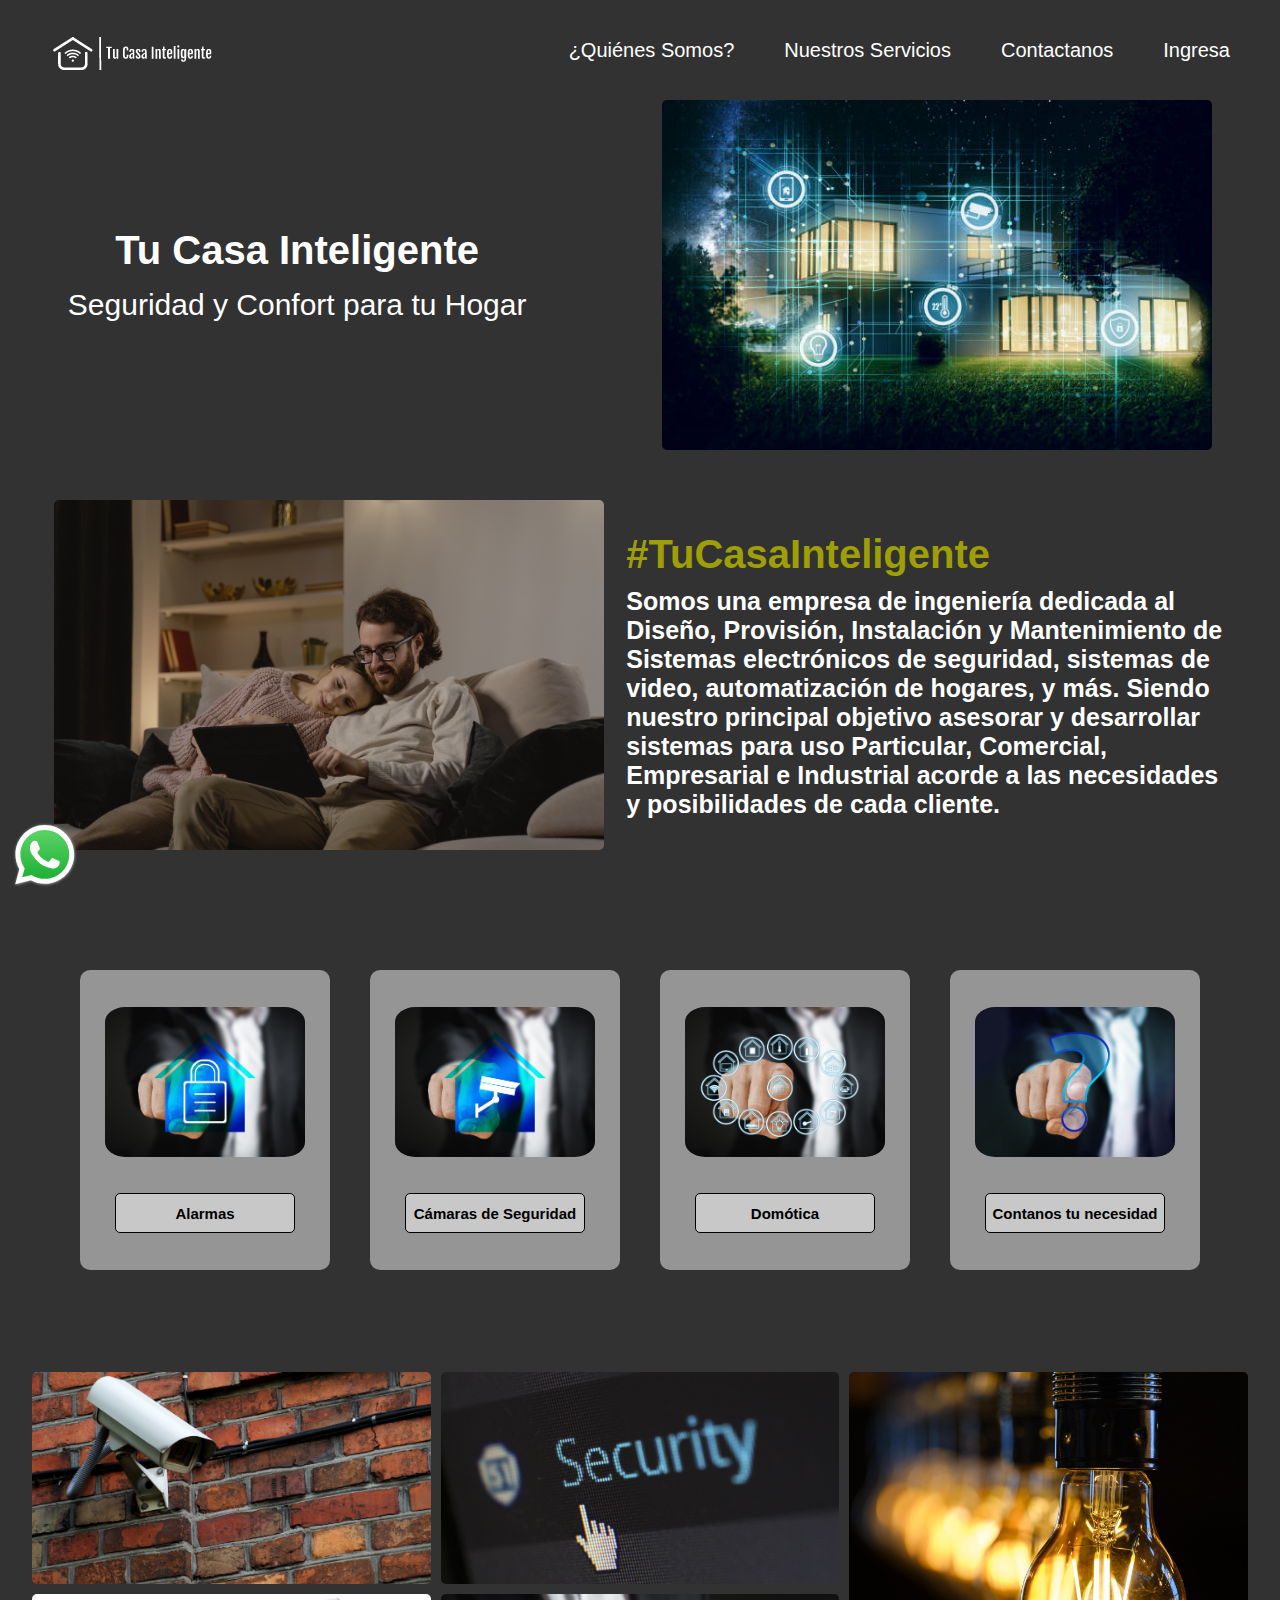
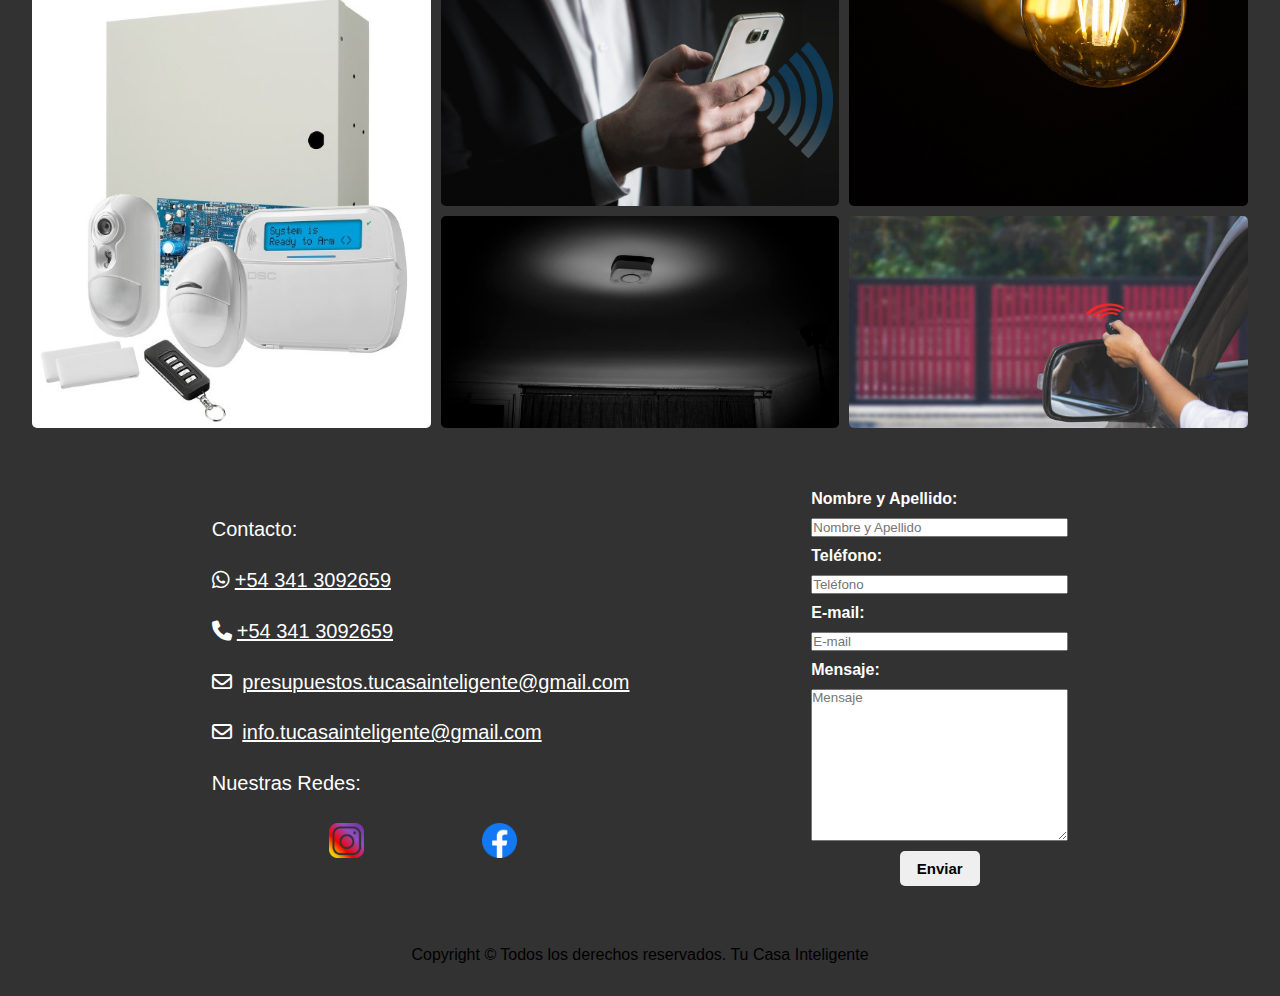
<file: index.html>
<!DOCTYPE html>
<html lang="en">
<head>
    <meta charset="UTF-8">
    <meta http-equiv="X-UA-Compatible" content="IE=edge">
    <meta name="viewport" content="width=device-width, initial-scale=1.0">
    <title>Tu Casa Inteligente</title>
    <link rel="stylesheet" type="text/css" href="styles.css">
    <link rel="stylesheet" href="https://cdnjs.cloudflare.com/ajax/libs/font-awesome/6.1.1/css/all.min.css">
    <link rel="stylesheet" href="https://cdnjs.cloudflare.com/ajax/libs/font-awesome/6.2.0/css/all.min.css">
    <link rel="stylesheet" href="https://cdnjs.cloudflare.com/ajax/libs/animate.css/4.1.1/animate.min.css"/>
</head>
<body>

    <header class="header">
        <a href="#hero" class="logo-container">
            <img src="Logo 3.png" alt="" class="logo">
        </a>
        <nav class="navbar">
            <input type="checkbox" id="check">
            <label for="check" class="checkbutton">
                <i class="fa-solid fa-bars"></i>
            </label>
            <ul class="navbar-list">
                <li ><a href="#about-us">¿Quiénes Somos?</a></li>
                <li ><a href="#product">Nuestros Servicios</a></li>
                <li ><a href="#contact">Contactanos</a></li>
                <li ><a href=login.html>Ingresa</a></li>
            </ul>
        </nav>
    </header>

    <main>

    <div class="section-container">
        <section  id="hero">
            <div class="hero-text">
                <h1>Tu Casa Inteligente</h1>
                <p>Seguridad y Confort para tu Hogar</p>
            </div>
            <div class="hero-img"></div>
        </section>
    </div>
    <div class="section-container">
        <section  id="about-us">
            <div class="about-us-img"></div>
            <div class="about-us-text">
                <h2>#TuCasaInteligente</h2>
                <p>Somos una empresa de ingeniería dedicada al Diseño, Provisión, Instalación y Mantenimiento de Sistemas electrónicos de seguridad, sistemas de video, automatización de hogares, y más. Siendo nuestro principal objetivo asesorar y desarrollar sistemas para uso Particular, Comercial, Empresarial e Industrial acorde a las necesidades y posibilidades de cada cliente.</p>
            </div>

        </section>

    </div>
  
    <div class="section-container">
        <section id="product">
            <div class="card">
                <div class="card-img"></div>
                <a href="alarmas.html" class="button-product">Alarmas</a>
                
            </div>

            <div class="card">
                <div class="card-img"></div>
                <a href="camaras.html" class="button-product">Cámaras de Seguridad</a>
                
            </div>
            <div class="card">
                <div class="card-img"></div>
                <a href="domotica.html" class="button-product">Domótica</a>
     
            </div>
            <div class="card">
                <div class="card-img"></div>
                <a href="#contact" class="button-product">Contanos tu necesidad</a>            
            </div>
        </section>
    <div class="section-container">
        <section class="section-img">
            <div class="item"></div>
            <div class="item"></div>
            <div class="item"></div>
            <div class="item"></div>
            <div class="item"></div>
            <div class="item"></div>
            <div class="item"></div>
        </section>
    </div>    

    <div class="section-container">
        <section id="contact">
            <div class="contact-info">
                <b>Contacto:</b>
                <span><i class="fa-brands fa-whatsapp"></i><a href="https://wa.me/543413092659" target="_blank">+54 341 3092659</a></span>
                <span><i class="fa-solid fa-phone"></i><a href="tel:+543413092659">+54 341 3092659</a></span>
                <span><i class="fa-regular fa-envelope"></i> <a href="mailto:presupuestos.tucasainteligente@gmail.com?subject=Presupuesto Tu Casa Inteligente"> presupuestos.tucasainteligente@gmail.com</a></span>
                <span><i class="fa-regular fa-envelope"></i> <a href="mailto:info.tucasainteligente@gmail.com?subject=Informacion Tu Casa Inteligente"> info.tucasainteligente@gmail.com</a></span>
                <b>Nuestras Redes:</b>
                <div class="redes">
                    <a href="https://www.instagram.com/tcinteligente/" class="instagram-icon" target="_blank"></a>
                    <a href="https://www.facebook.com/" class="facebook-icon" target="_blank" ></a>
                </div>  
            </div>
             <div class="info-client">
                <form >
                    <label>Nombre y Apellido:</label>
                    <input type="text" placeholder="Nombre y Apellido">
                    <label>Teléfono:</label>
                    <input type="number" placeholder="Teléfono">
                    <label>E-mail:</label>
                    <input type="email" placeholder="E-mail">
                    <label>Mensaje:</label>
                    <textarea cols="30" rows="10" placeholder="Mensaje"></textarea>
                </form>
                <button type="submit">Enviar</button>
            </div> 


        </section>
    </div>  
   <div >
    <a href="https://wa.me/543413092659" class="whatsapp" target="_blank"></a>
   </div>
</main>
<div>
<footer class="section-container">
 <p>Copyright © Todos los derechos reservados. Tu Casa Inteligente</P>
</footer>
</div>
</body>

</html>
</file>
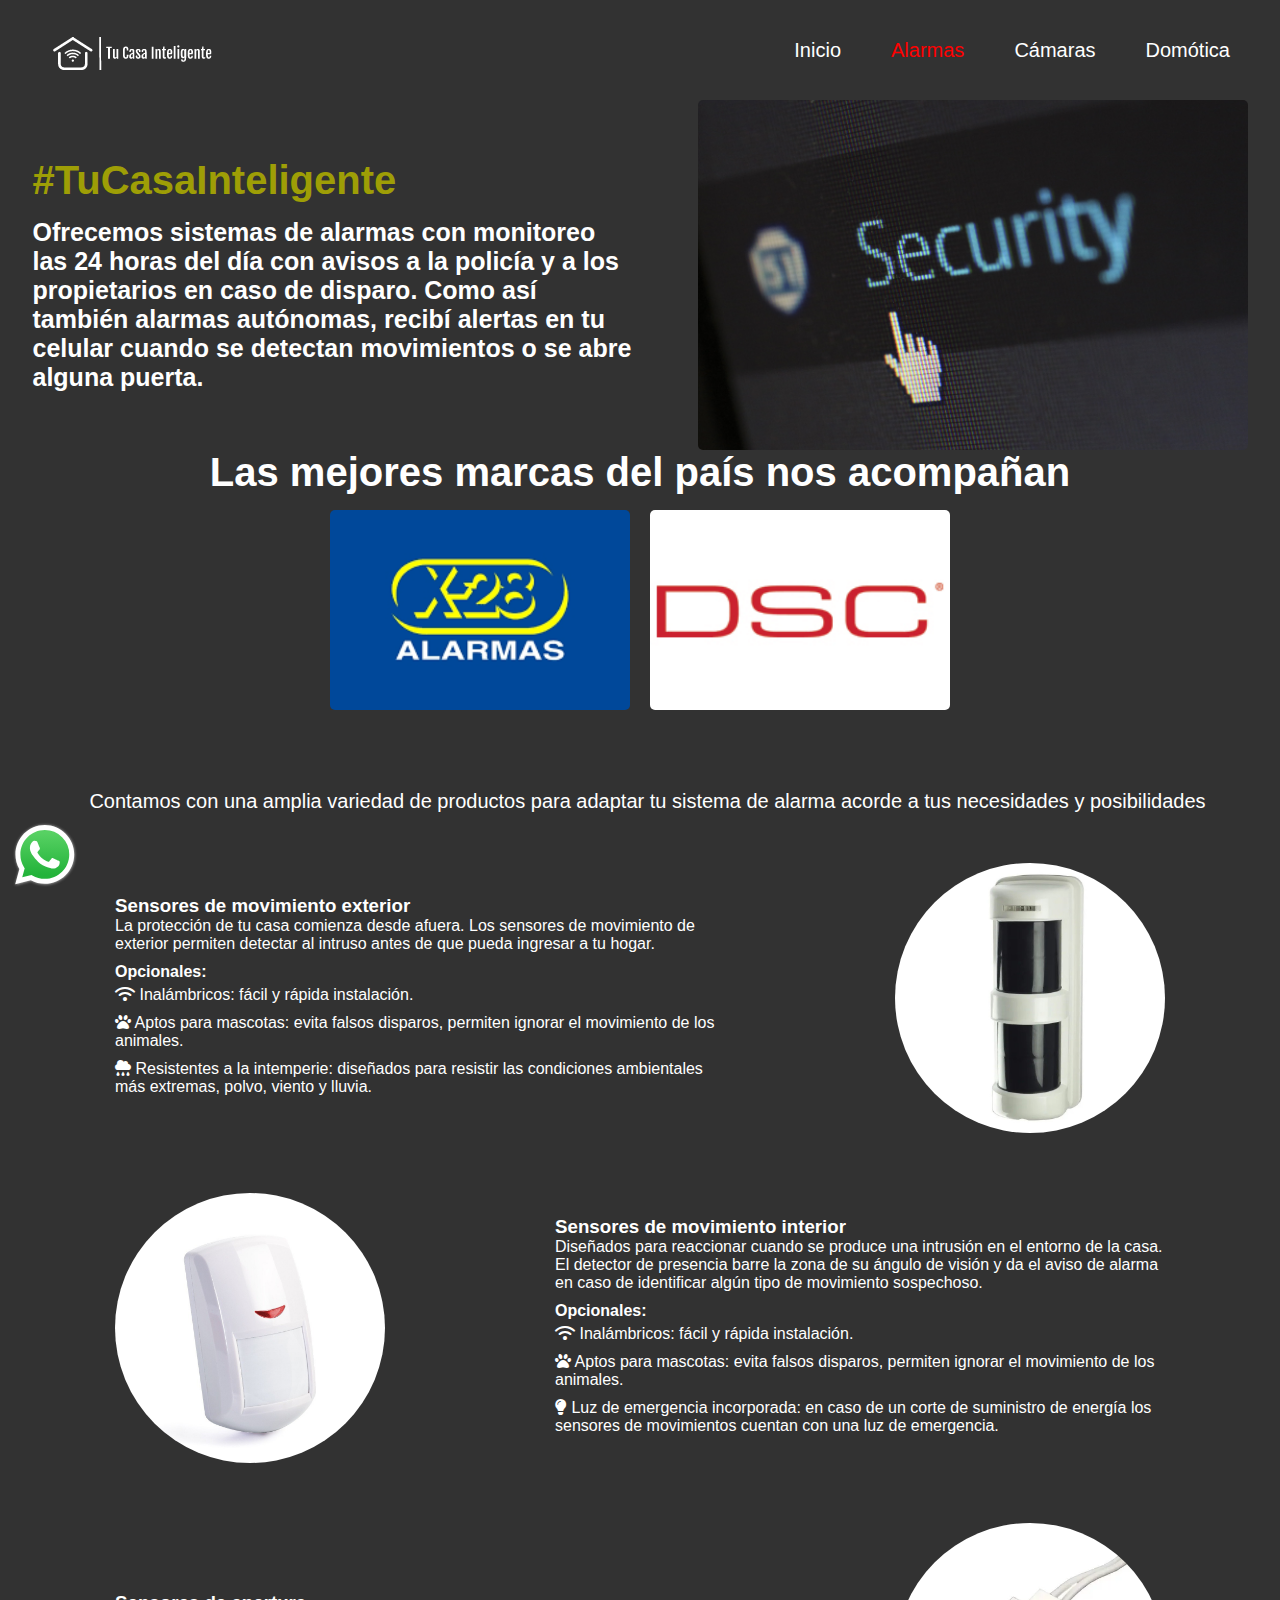
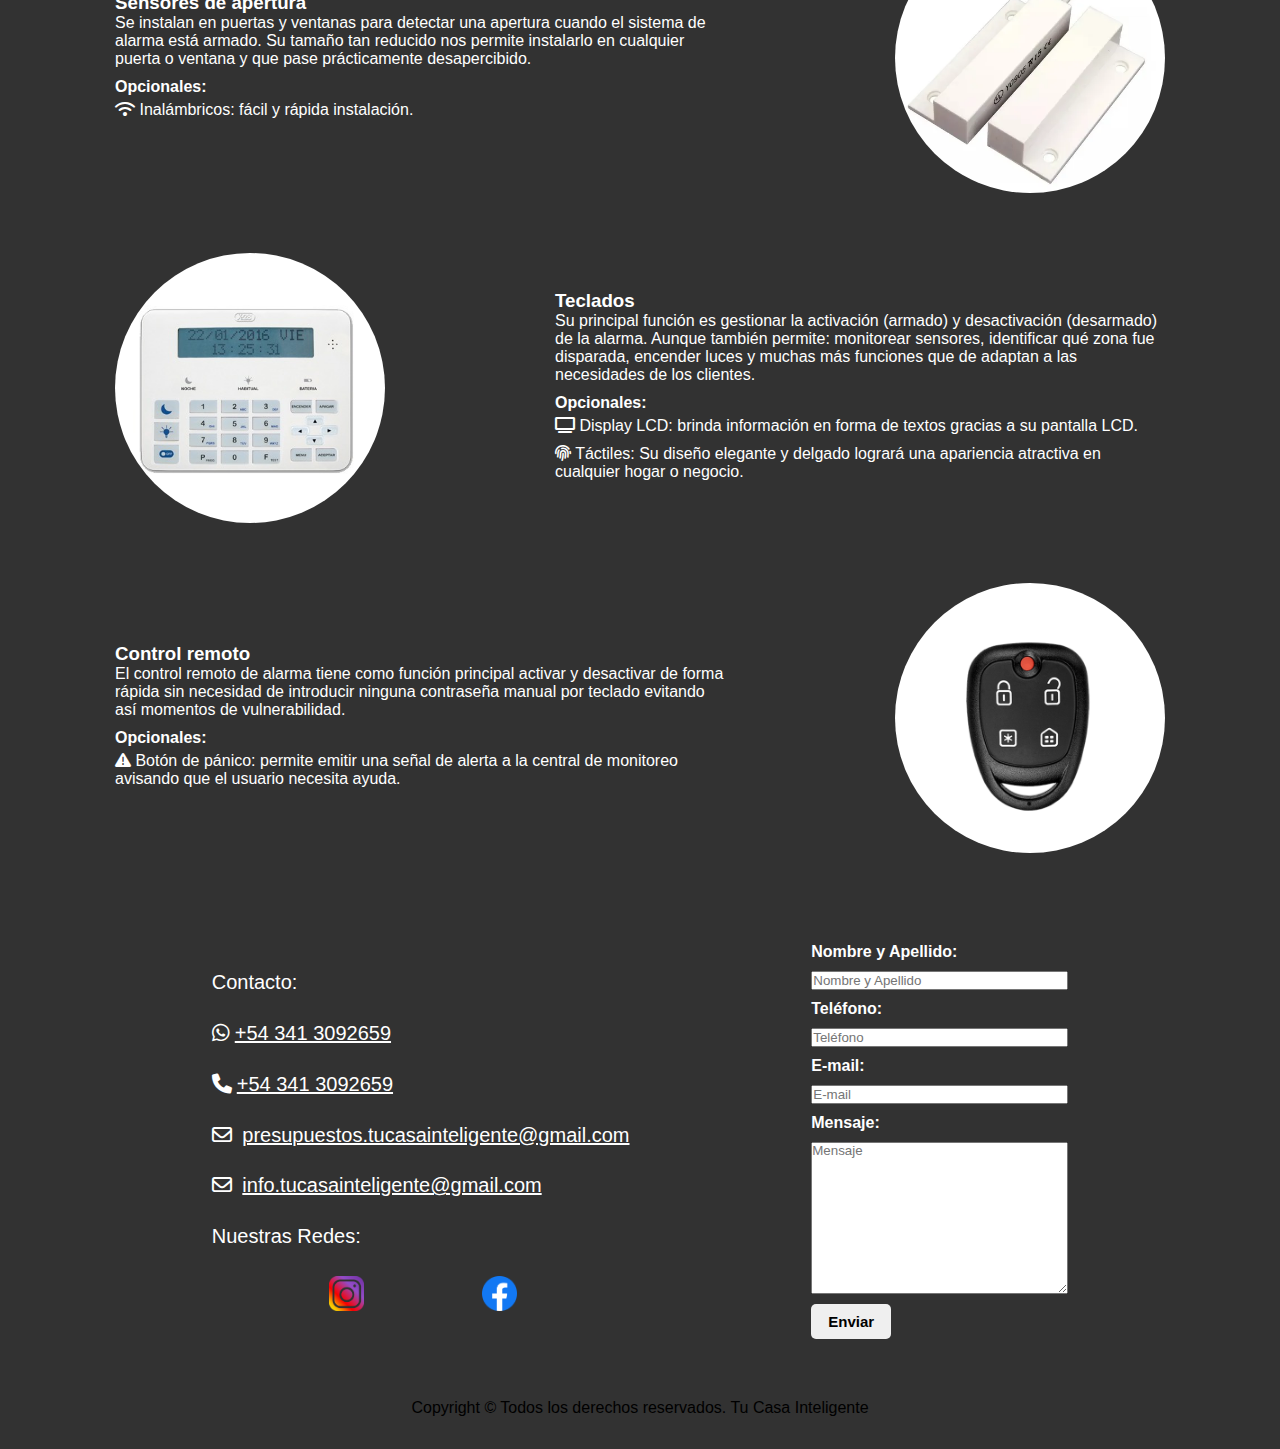
<file: alarmas.html>
<!DOCTYPE html>
<html lang="en">
<head>
    <meta charset="UTF-8">
    <meta http-equiv="X-UA-Compatible" content="IE=edge">
    <meta name="viewport" content="width=device-width, initial-scale=1.0">
    <title>Tu Casa Inteligente</title>
    <link rel="stylesheet" type="text/css" href="alarmas.css">
    <link rel="stylesheet" href="https://cdnjs.cloudflare.com/ajax/libs/font-awesome/6.2.0/css/all.min.css">
    <link rel="stylesheet" href="https://cdnjs.cloudflare.com/ajax/libs/font-awesome/6.0.0/css/all.min.css">
</head>
<body>
    <header class="header">
        <a href="index.html" class="logo-container">
            <img src="Logo 3.png" alt="" class="logo">
        </a>
        <nav class="navbar">
            <input type="checkbox" id="check">
            <label for="check" class="checkbutton">
                <i class="fa-solid fa-bars"></i>
            </label>
            <ul class="navbar-list">
                <li ><a href="index.html">Inicio</a></li>
                <li ><a href="#">Alarmas</a></li>
                <li ><a href="camaras.html">Cámaras</a></li>
                <li ><a href="domotica.html">Domótica</a></li>
            </ul>
        </nav>
    </header>
    <main>
        <div class="section-container">
            <section  class="hero">
                <div class="hero-text">
                    <h1>#TuCasaInteligente</h1>
                    <p>Ofrecemos sistemas de alarmas con monitoreo las 24 horas del día con avisos a la policía y a los propietarios en caso de disparo. Como así también alarmas autónomas, recibí alertas en tu celular cuando se detectan movimientos o se abre alguna puerta. </p>
                </div>
                <div class="hero-img"></div>
            </section>
        </div>
        <div class="section-container">
            <section class="marcas-alarmas">
                <h2>Las mejores marcas del país nos acompañan</h2>
                <div class="marcas-alarmas-img">
                    <div class="X28-img"></div>
                    <div class="DSC-img"></div>
                </div>
            </section>    
        </div>
<div class="section-container">
    
<section class="alarms-product">
    <p class="alarms-product-text">Contamos con una amplia variedad de productos para adaptar tu sistema de alarma acorde a tus necesidades y posibilidades</p>
    <div class="product">
        <div class="product-text">
            <h3>Sensores de movimiento exterior</h3>
            <p>La protección de tu casa comienza desde afuera. Los sensores de movimiento de exterior permiten detectar al intruso antes de que pueda ingresar a tu hogar.</p>
            <div>
            <span><b>Opcionales:</b></span>
            <ul>
                <li><i class="fa-solid fa-wifi"></i>  Inalámbricos: fácil y rápida instalación.</li>
                <li><i class="fa-solid fa-paw"></i>  Aptos para mascotas: evita falsos disparos, permiten ignorar el movimiento de los animales.</li>
                <li><i class="fa-solid fa-cloud-rain"></i>  Resistentes a la intemperie: diseñados para resistir las condiciones ambientales más extremas, polvo, viento y lluvia.</li>
            </ul>
        </div>
        </div>
        <div class="sensor-mov-ext"></div>
    </div>
    <div class="product">
        <div class="sensor-mov-int"></div>
        <div class="product-text">
            <h3>Sensores de movimiento interior</h3>
            <p>Diseñados para reaccionar cuando se produce una intrusión en el entorno de la casa. El detector de presencia barre la zona de su ángulo de visión y da el aviso de alarma en caso de identificar algún tipo de movimiento sospechoso.</p>
           <div>
            <span><b>Opcionales:</b></span>
            <ul>
                <li><i class="fa-solid fa-wifi"></i>  Inalámbricos: fácil y rápida instalación.</li>
                <li><i class="fa-solid fa-paw"></i>  Aptos para mascotas: evita falsos disparos, permiten ignorar el movimiento de los animales.</li>
                <li><i class="fa-solid fa-lightbulb"></i>  Luz de emergencia incorporada: en caso de un corte de suministro de energía los sensores de movimientos cuentan con una luz de emergencia.</li>
            </ul>
        </div>
        </div>   
    </div>
    <div class="product">
        <div class="product-text">
            <h3>Sensores de apertura</h3>
            <p>Se instalan en puertas y ventanas para detectar una apertura cuando el sistema de alarma está armado. Su tamaño tan reducido nos permite instalarlo en cualquier puerta o ventana y que pase prácticamente desapercibido.
            </p>
            <div>
            <span><b>Opcionales:</b></span>
            <ul>
                <li><i class="fa-solid fa-wifi"></i>  Inalámbricos: fácil y rápida instalación.</li>
            </ul>
        </div>
        </div>
        <div class="sensor-mag"></div>
    </div>
    <div class="product">
        <div class="teclado"></div>
        <div class="product-text">
            <h3>Teclados</h3>
            <p>Su principal función es gestionar la activación (armado) y desactivación (desarmado) de la alarma. Aunque también  permite: monitorear sensores, identificar qué zona fue disparada, encender luces y muchas más funciones que de adaptan a las necesidades de los clientes.</p>
            <div>
            <span><b>Opcionales:</b></span>
            <ul>
                <li><i class="fa-solid fa-tv"></i>  Display LCD: brinda información en forma de textos gracias a su pantalla LCD.</li>
                <li><i class="fa-solid fa-fingerprint"></i>  Táctiles: Su diseño elegante y delgado logrará una apariencia atractiva en cualquier hogar o negocio.</li>
            </ul>
        </div>
        </div>   
    </div>
    <div class="product">
        <div class="product-text">
            <h3>Control remoto</h3>
            <p>El control remoto de alarma tiene como función principal activar y desactivar de forma rápida sin necesidad de introducir ninguna contraseña manual por teclado evitando así momentos de vulnerabilidad.
            </p>
            <div>
            <span><b>Opcionales:</b></span>
            <ul>
                <li><i class="fa-solid fa-triangle-exclamation"></i>  Botón de pánico: permite emitir una señal de alerta a la central de monitoreo avisando que el usuario necesita ayuda.</li>
            </ul>
        </div>
        </div>
        <div class="control"></div>
    </div>
        
      
    </section>

</div>


<div class="section-container">
    <section id="contact">
        <div class="contact-info">
            <b>Contacto:</b>
            <span><i class="fa-brands fa-whatsapp"></i><a href="https://wa.me/543413092659" target="_blank">+54 341 3092659</a></span>
            <span><i class="fa-solid fa-phone"></i><a href="tel:+543413092659">+54 341 3092659</a></span>
            <span><i class="fa-regular fa-envelope"></i> <a href="mailto:presupuestos.tucasainteligente@gmail.com?subject=Presupuesto Tu Casa Inteligente"> presupuestos.tucasainteligente@gmail.com</a></span>
            <span><i class="fa-regular fa-envelope"></i> <a href="mailto:info.tucasainteligente@gmail.com?subject=Informacion Tu Casa Inteligente"> info.tucasainteligente@gmail.com</a></span>
            <b>Nuestras Redes:</b>
            <div class="redes">
                <a href="https://www.instagram.com/tcinteligente/" class="instagram-icon" target="_blank"></a>
                <a href="https://www.facebook.com/" class="facebook-icon" target="_blank" ></a>
            </div>  
        </div>
         <div class="info-client">
            <form action="https://formsubmit.co/info.tucasainteligente@gmail.com" method="POST" />
                <label>Nombre y Apellido:</label>
                <input type="text" placeholder="Nombre y Apellido">
                <label>Teléfono:</label>
                <input type="number" placeholder="Teléfono">
                <label>E-mail:</label>
                <input type="email" placeholder="E-mail">
                <label>Mensaje:</label>
                <textarea cols="30" rows="10" placeholder="Mensaje"></textarea>
                <button type="submit">Enviar</button>
            </form>
           
        </div> 


    </section>
</div>  
<div >
<a href="https://wa.me/543413092659" class="whatsapp" target="_blank"></a>
</div>
    </main>
    <div>
    <footer class="section-container">
     <p>Copyright © Todos los derechos reservados. Tu Casa Inteligente</P>
    </footer>
    </div>
    
</body>
</html>
</file>
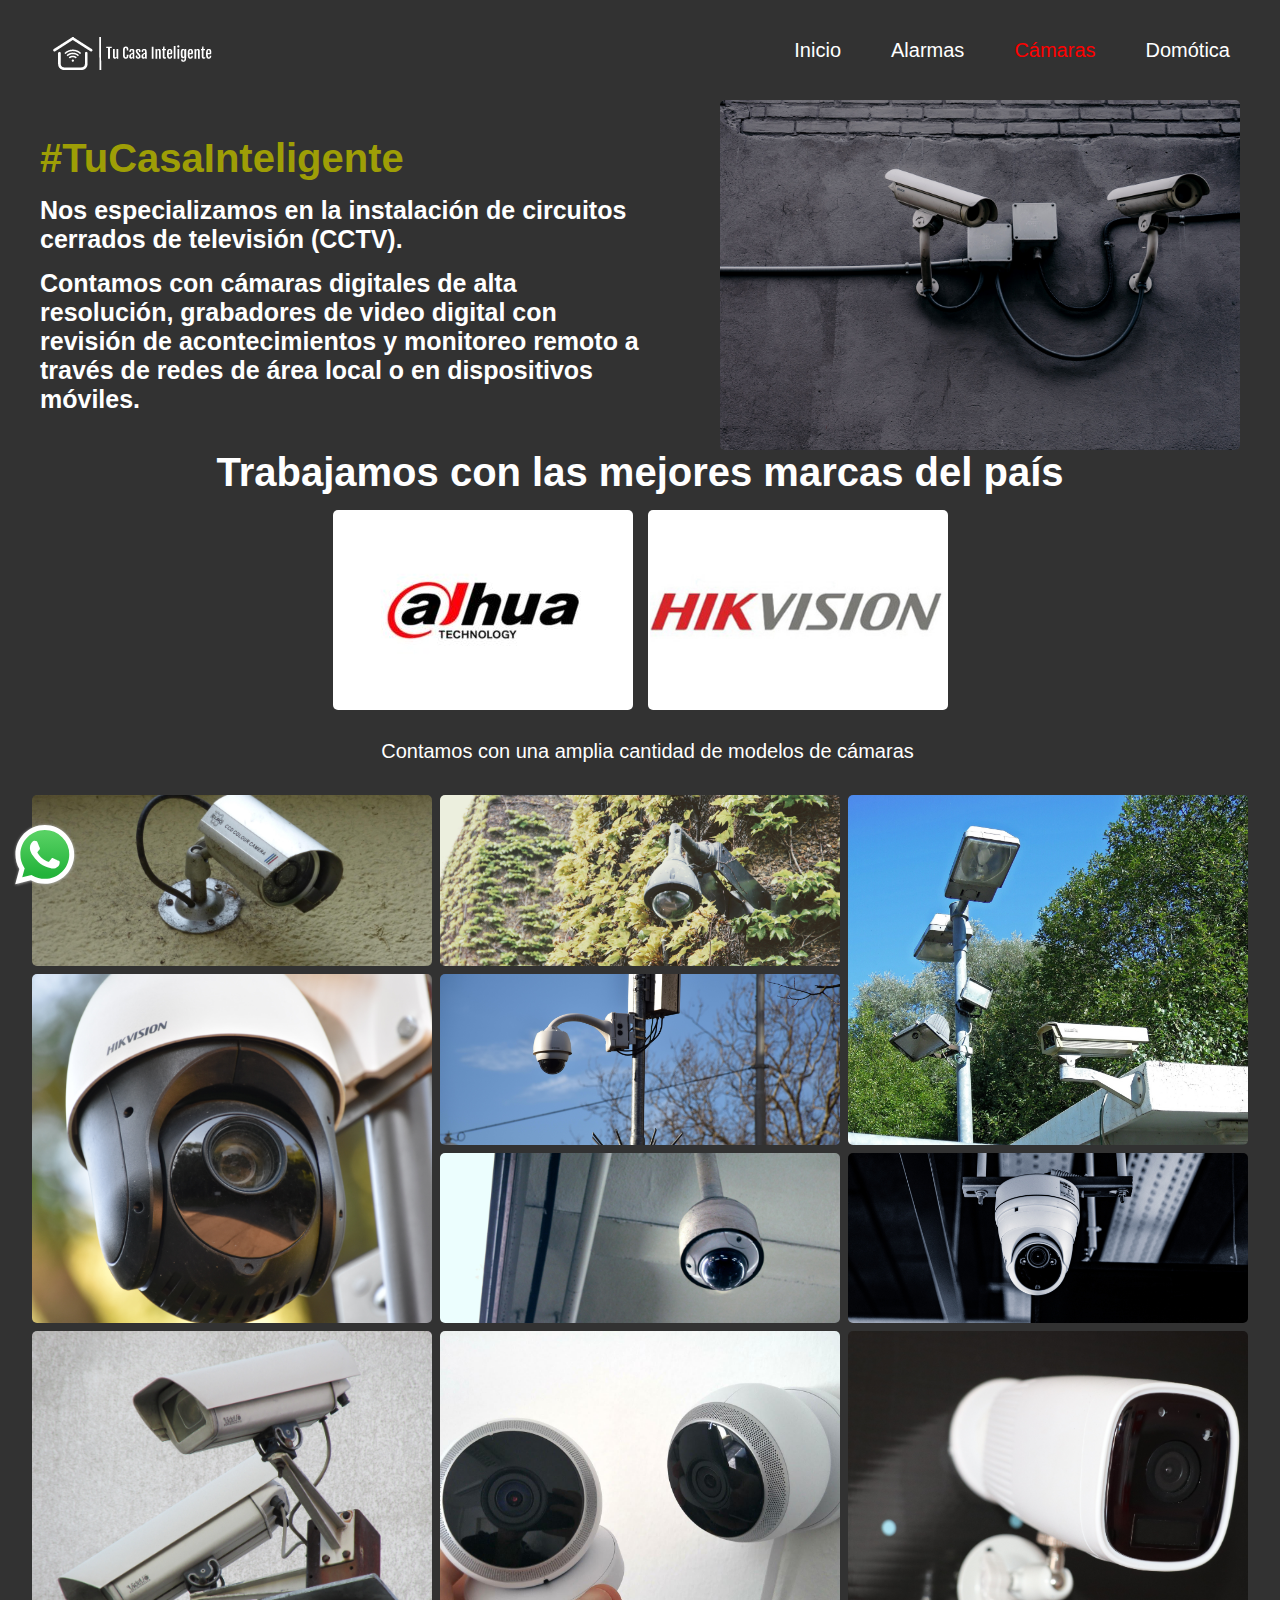
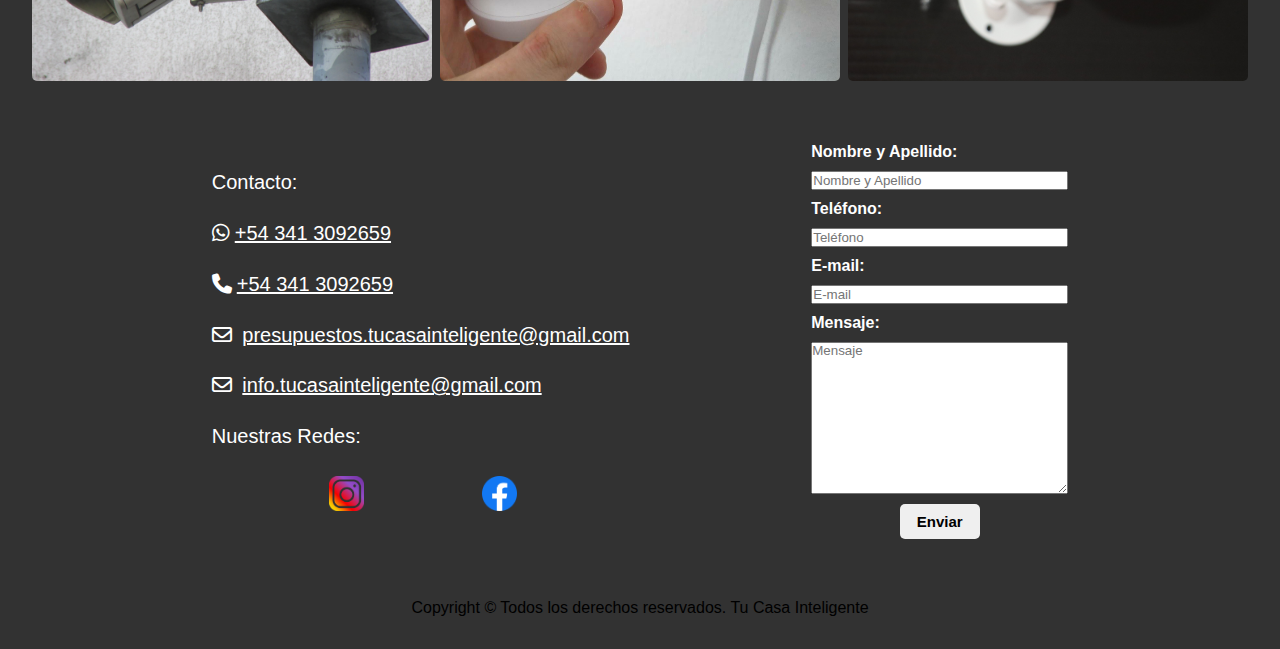
<file: camaras.html>
<!DOCTYPE html>
<html lang="en">
<head>
    <meta charset="UTF-8">
    <meta http-equiv="X-UA-Compatible" content="IE=edge">
    <meta name="viewport" content="width=device-width, initial-scale=1.0">
    <title>Tu Casa Inteligente</title>
    <link rel="stylesheet" type="text/css" href="camaras.css">
    <link rel="stylesheet" href="https://cdnjs.cloudflare.com/ajax/libs/font-awesome/6.1.1/css/all.min.css">
</head>
<body>
    <header class="header">
        <a href="index.html" class="logo-container">
            <img src="Logo 3.png" alt="" class="logo">
        </a>
        <nav class="navbar">
            <input type="checkbox" id="check">
            <label for="check" class="checkbutton">
                <i class="fa-solid fa-bars"></i>
            </label>
            <ul class="navbar-list">
                <li ><a href="index.html">Inicio</a></li>
                <li ><a href="alarmas.html">Alarmas</a></li>
                <li ><a href="#">Cámaras</a></li>
                <li ><a href="domotica.html">Domótica</a></li>
            </ul>
        </nav>
    </header>
    <main>
        <div class="section-container">
            <section  class="hero">
                <div class="hero-text">
                    <h1>#TuCasaInteligente</h1>
                    <p>Nos especializamos en la instalación de  circuitos cerrados de televisión (CCTV).</p>
                    <p>Contamos con cámaras digitales de alta resolución, grabadores de video digital con revisión de acontecimientos y monitoreo remoto a través de redes de área local o en dispositivos móviles. </p>
                </div>
                <div class="hero-img"></div>
            </section>
        </div>
        <div class="section-container">
            <section class="marcas-camaras">
                <h2>Trabajamos con las mejores marcas del país</h2>
                <div class="marcas-camaras-img">
                    <div class="dahua-img"></div>
                    <div class="hikvision-img"></div>
                </div>
            </section>    
        

        </div>
        <div class="section-container">
            <p class="camaras-product-text">Contamos con una amplia cantidad de modelos de cámaras</p>
            <section class="section-img">
                <div class="item"></div>
                <div class="item"></div>
                <div class="item"></div>
                <div class="item"></div>
                <div class="item"></div>
                <div class="item"></div>
                <div class="item"></div>
                <div class="item"></div>
                <div class="item"></div>
                <div class="item"></div>
            </section>
        </div> 

        <div class="section-container">
            <section id="contact">
                <div class="contact-info">
                    <b>Contacto:</b>
                    <span><i class="fa-brands fa-whatsapp"></i><a href="https://wa.me/543413092659" target="_blank">+54 341 3092659</a></span>
                    <span><i class="fa-solid fa-phone"></i><a href="tel:+543413092659">+54 341 3092659</a></span>
                    <span><i class="fa-regular fa-envelope"></i> <a href="mailto:presupuestos.tucasainteligente@gmail.com?subject=Presupuesto Tu Casa Inteligente"> presupuestos.tucasainteligente@gmail.com</a></span>
                    <span><i class="fa-regular fa-envelope"></i> <a href="mailto:info.tucasainteligente@gmail.com?subject=Informacion Tu Casa Inteligente"> info.tucasainteligente@gmail.com</a></span>
                    <b>Nuestras Redes:</b>
                    <div class="redes">
                        <a href="https://www.instagram.com/tcinteligente/" class="instagram-icon" target="_blank"></a>
                        <a href="https://www.facebook.com/" class="facebook-icon" target="_blank" ></a>
                    </div>  
                </div>
                 <div class="info-client">
                    <form >
                        <label>Nombre y Apellido:</label>
                        <input type="text" placeholder="Nombre y Apellido">
                        <label>Teléfono:</label>
                        <input type="number" placeholder="Teléfono">
                        <label>E-mail:</label>
                        <input type="email" placeholder="E-mail">
                        <label>Mensaje:</label>
                        <textarea cols="30" rows="10" placeholder="Mensaje"></textarea>
                    </form>
                    <button type="submit">Enviar</button>
                </div> 
    
    
            </section>
        </div>  
       <div >
        <a href="https://wa.me/543413092659" class="whatsapp" target="_blank"></a>
       </div>
    </main>
    <div>
    <footer class="section-container">
     <p>Copyright © Todos los derechos reservados. Tu Casa Inteligente</P>
    </footer>
    </div>
    
</body>
</html>
</file>
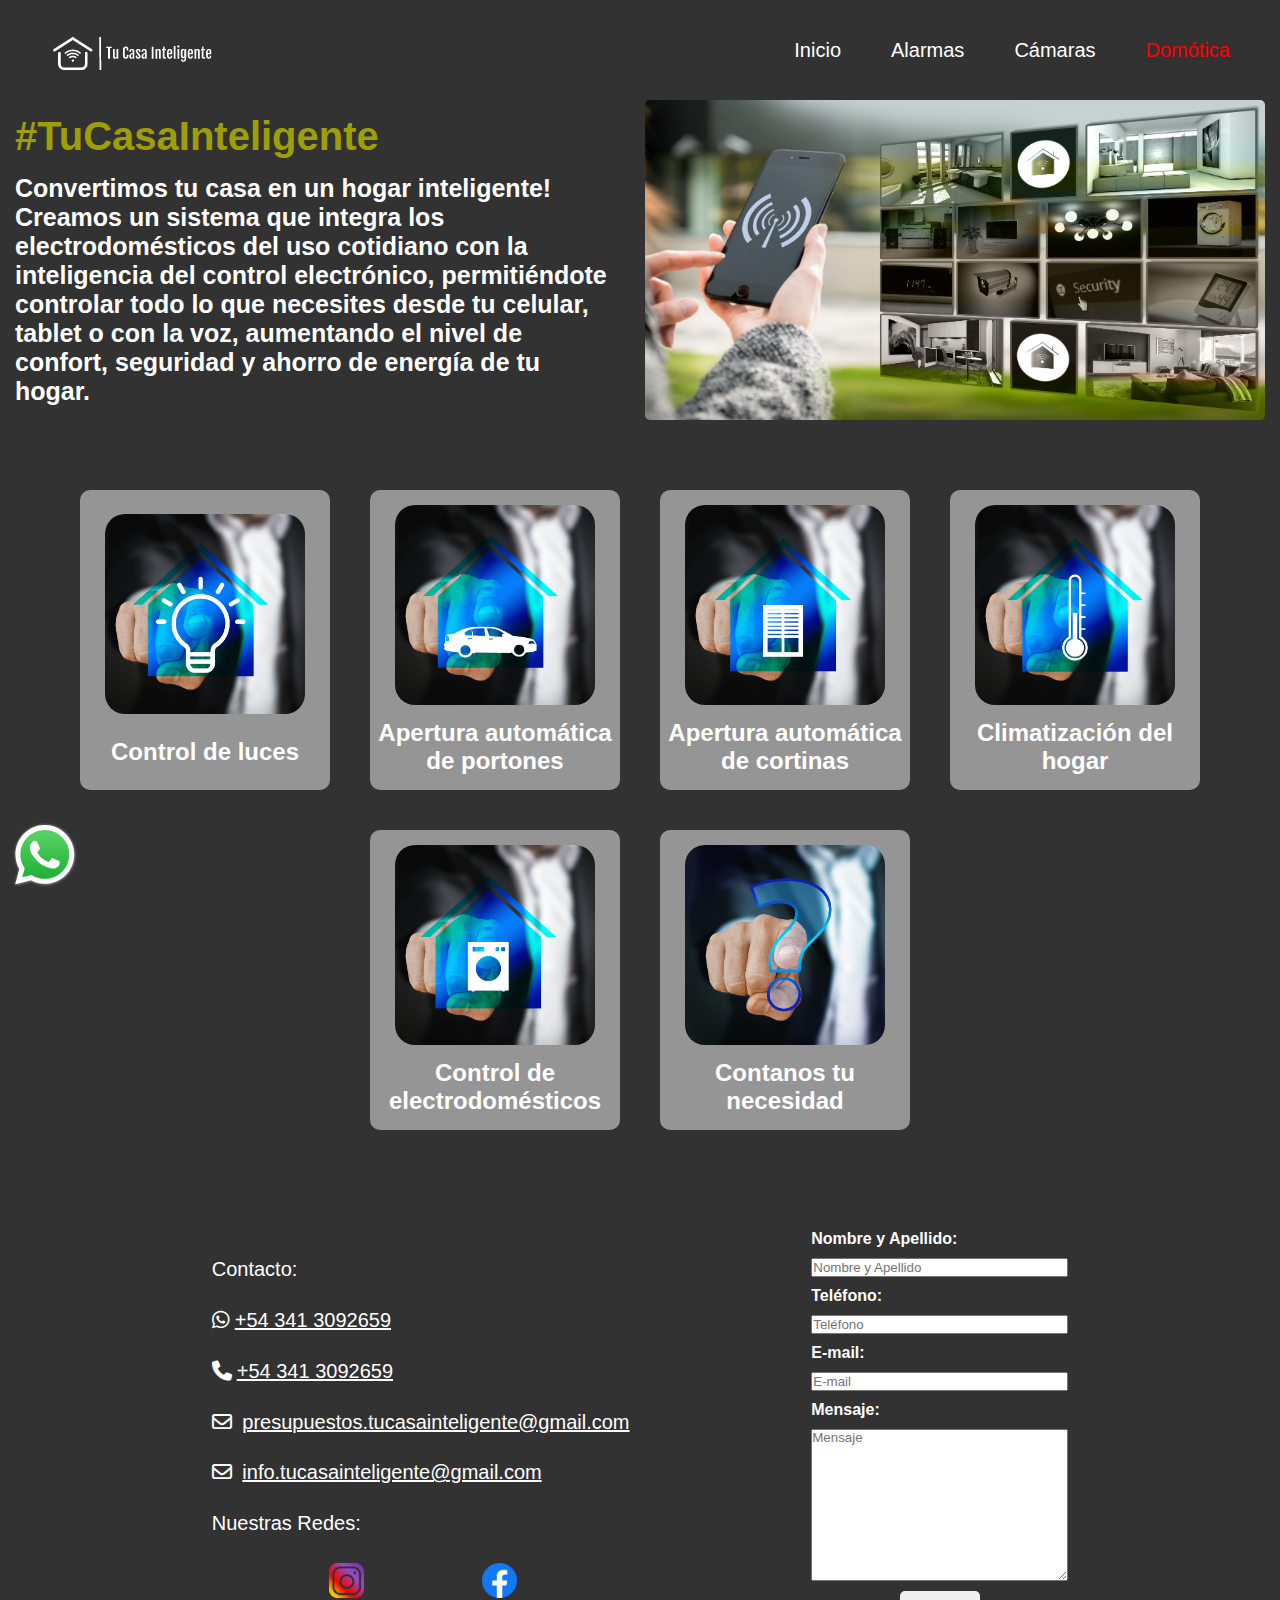
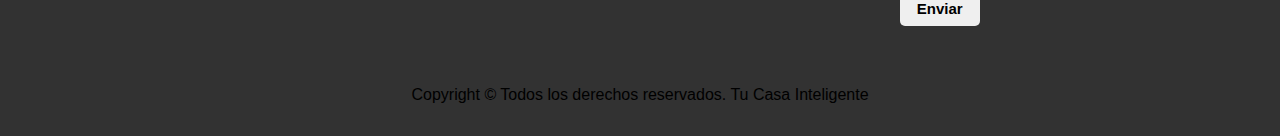
<file: domotica.html>
<!DOCTYPE html>
<html lang="en">
<head>
    <meta charset="UTF-8">
    <meta http-equiv="X-UA-Compatible" content="IE=edge">
    <meta name="viewport" content="width=device-width, initial-scale=1.0">
    <title>Tu Casa Inteligente</title>
    <link rel="stylesheet" type="text/css" href="domotica.css">
    <link rel="stylesheet" href="https://cdnjs.cloudflare.com/ajax/libs/font-awesome/6.1.1/css/all.min.css">
</head>
<body>
    <header class="header">
        <a href="index.html" class="logo-container">
            <img src="Logo 3.png" alt="" class="logo">
        </a>
        <nav class="navbar">
             <input type="checkbox" id="check">
            <label for="check" class="checkbutton">
                <i class="fa-solid fa-bars"></i>
            </label>
            <ul class="navbar-list">
                <li ><a href="index.html">Inicio</a></li>
                <li ><a href="alarmas.html">Alarmas</a></li>
                <li ><a href="camaras.html">Cámaras</a></li>
                <li ><a href="#">Domótica</a></li>
            </ul>
        </nav>
    </header>
    <main>
        <div class="section-container">
            <section  class="hero">
                <div class="hero-text">
                    <h1>#TuCasaInteligente</h1>
                    <p>Convertimos tu casa en un hogar inteligente! Creamos un sistema que integra los electrodomésticos del uso cotidiano con la inteligencia del control electrónico, permitiéndote controlar todo lo que necesites desde tu celular, tablet o con la voz, aumentando el nivel de confort, seguridad y ahorro de energía de tu hogar.</p>
                </div>
                <div class="hero-img"></div>
            </section>
        </div>
        <div class="section-container">
            <section class="domotic-product">
                
                <div class="domotic-cards">
                    <div class="domotic-card-img"></div>
                    <h2>Control de luces</h2>
                </div>
                <div class="domotic-cards">
                    <div class="domotic-card-img"></div>
                    <h2>Apertura automática de portones</h2>
                </div>
                <div class="domotic-cards">
                    <div class="domotic-card-img"></div>
                    <h2>Apertura automática de cortinas</h2>
                </div>
                <div class="domotic-cards">
                    <div class="domotic-card-img"></div>
                    <h2>Climatización del hogar</h2>
                </div>        
                <div class="domotic-cards">
                    <div class="domotic-card-img"></div>
                    <h2>Control de electrodomésticos</h2>
                </div>
                <div class="domotic-cards">
                    <div class="domotic-card-img"></div>
                    <h2>Contanos tu necesidad</h2>
                </div>
            </section>
        
        </div>




        <div class="section-container">
            <section id="contact">
                <div class="contact-info">
                    <b>Contacto:</b>
                    <span><i class="fa-brands fa-whatsapp"></i><a href="https://wa.me/543413092659" target="_blank">+54 341 3092659</a></span>
                    <span><i class="fa-solid fa-phone"></i><a href="tel:+543413092659">+54 341 3092659</a></span>
                    <span><i class="fa-regular fa-envelope"></i> <a href="mailto:presupuestos.tucasainteligente@gmail.com?subject=Presupuesto Tu Casa Inteligente"> presupuestos.tucasainteligente@gmail.com</a></span>
                    <span><i class="fa-regular fa-envelope"></i> <a href="mailto:info.tucasainteligente@gmail.com?subject=Informacion Tu Casa Inteligente"> info.tucasainteligente@gmail.com</a></span>
                    <b>Nuestras Redes:</b>
                    <div class="redes">
                        <a href="https://www.instagram.com/tcinteligente/" class="instagram-icon" target="_blank"></a>
                        <a href="https://www.facebook.com/" class="facebook-icon" target="_blank" ></a>
                    </div>  
                </div>
                 <div class="info-client">
                    <form >
                        <label>Nombre y Apellido:</label>
                        <input type="text" placeholder="Nombre y Apellido">
                        <label>Teléfono:</label>
                        <input type="number" placeholder="Teléfono">
                        <label>E-mail:</label>
                        <input type="email" placeholder="E-mail">
                        <label>Mensaje:</label>
                        <textarea cols="30" rows="10" placeholder="Mensaje"></textarea>
                    </form>
                    <button type="submit">Enviar</button>
                </div> 
    
    
            </section>
        </div>  
       <div >
        <a href="https://wa.me/543413092659" class="whatsapp" target="_blank"></a>
       </div>
    </main>
    <div>
    <footer class="section-container">
     <p>Copyright © Todos los derechos reservados. Tu Casa Inteligente</P>
    </footer>
    </div>
</body>
</html>
</file>
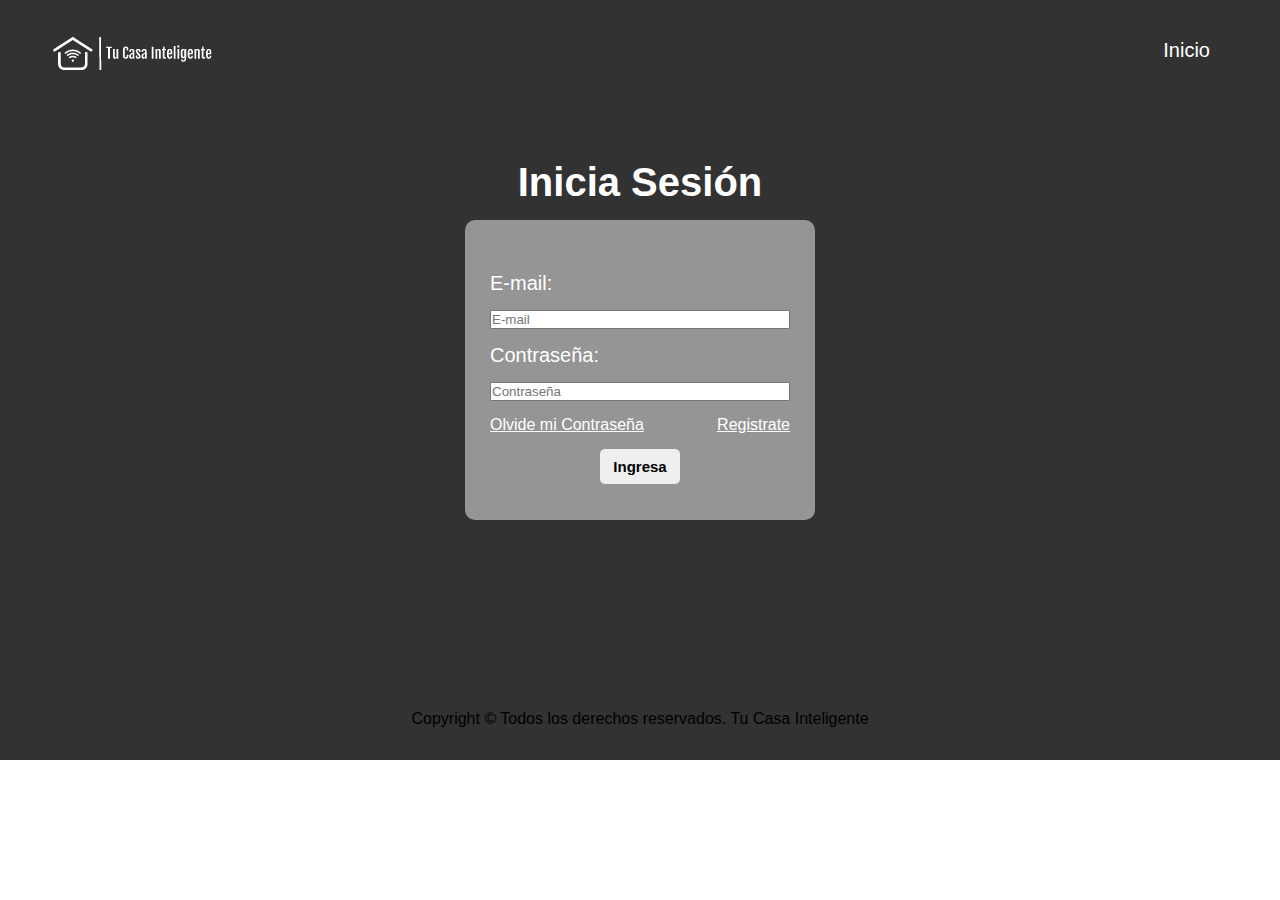
<file: login.html>
<!DOCTYPE html>
<html lang="en">
<head>
    <meta charset="UTF-8">
    <meta http-equiv="X-UA-Compatible" content="IE=edge">
    <meta name="viewport" content="width=device-width, initial-scale=1.0">
    <title>Tu Casa Inteligente</title>
    <link rel="stylesheet" type="text/css" href="login.css">
    <link rel="stylesheet" href="https://cdnjs.cloudflare.com/ajax/libs/font-awesome/6.1.1/css/all.min.css">
</head>
<body>
    <header class="header">
        <a href="index.html" class="logo-container">
            <img src="Logo 3.png" alt="" class="logo">
        </a>

             <a href="index.html">Inicio</a>

        
    </header>
    <main>
        <div class="section-container">
            <section  class="login">
                <h2>Inicia Sesión</h2>
                <div class="login-container">
                <form >
                    <label>E-mail:</label>
                    <input type="email" placeholder="E-mail">
                    <label>Contraseña:</label>
                    <input type="password" placeholder="Contraseña">
                </form>
                <div class="registrer">
                <a href="#">Olvide mi Contraseña</a>
                <a href="registro.html">Registrate</a>
                </div>
                <button type="submit">Ingresa</button>
            </div>
            </section>
        </div>

          
    </main>
    <div>
    <footer class="section-container">
     <p>Copyright © Todos los derechos reservados. Tu Casa Inteligente</P>
    </footer>
    </div>
    
</body>
</html>
</file>
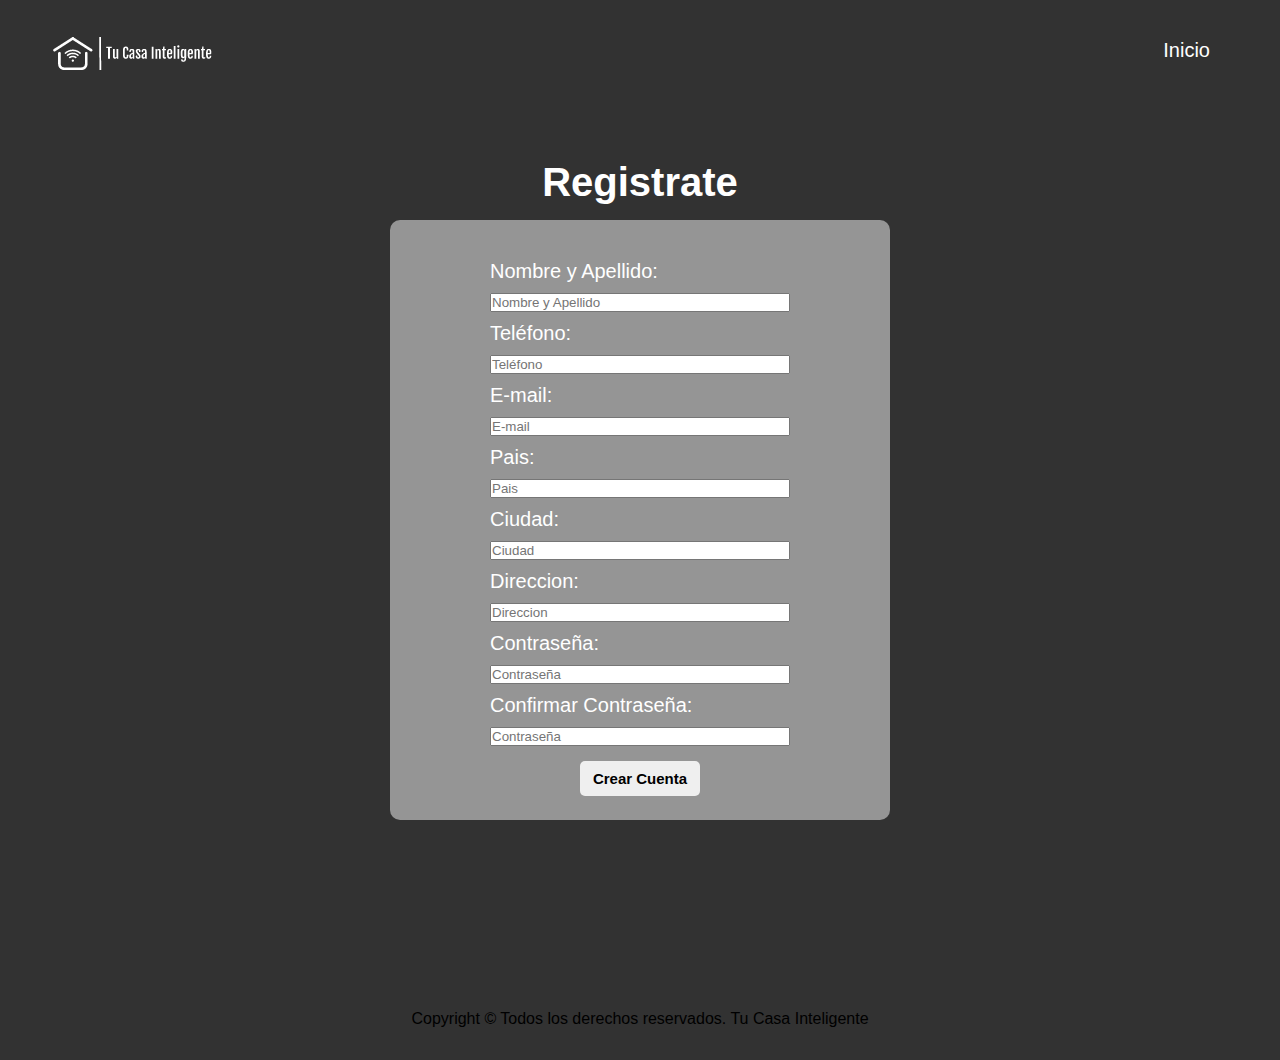
<file: registro.html>
<!DOCTYPE html>
<html lang="en">
<head>
    <meta charset="UTF-8">
    <meta http-equiv="X-UA-Compatible" content="IE=edge">
    <meta name="viewport" content="width=device-width, initial-scale=1.0">
    <title>Tu Casa Inteligente</title>
    <link rel="stylesheet" type="text/css" href="registro.css">
    <link rel="stylesheet" href="https://cdnjs.cloudflare.com/ajax/libs/font-awesome/6.1.1/css/all.min.css">
</head>
<body>
    <header class="header">
        <a href="index.html" class="logo-container">
            <img src="Logo 3.png" alt="" class="logo">
        </a>

             <a href="index.html">Inicio</a>

        
    </header>
    <main>
        <div class="section-container">
            <section  class="login">
                <h2>Registrate</h2>
                <div class="login-container">
                <form>
                    
                        <label>Nombre y Apellido:</label>
                        <input type="text" placeholder="Nombre y Apellido">
                        <label>Teléfono:</label>
                        <input type="number" placeholder="Teléfono">
                        <label>E-mail:</label>
                        <input type="email" placeholder="E-mail">
                        <label>Pais:</label>
                        <input type="text" placeholder="Pais">
                        <label>Ciudad:</label>
                        <input type="text" placeholder="Ciudad">
                        <label>Direccion:</label>
                        <input type="text" placeholder="Direccion">
                        <label>Contraseña:</label>
                        <input type="password" placeholder="Contraseña">
                        <label>Confirmar Contraseña:</label>
                        <input type="password" placeholder="Contraseña">
                    
                </form>
                 <button type="submit">Crear Cuenta</button>
            </div>
            </section>
        </div>

          
    </main>
    <div>
    <footer class="section-container">
     <p>Copyright © Todos los derechos reservados. Tu Casa Inteligente</P>
    </footer>
    </div>
    
</body>
</html>
</file>
<file: styles.css>
* {
    margin: 0;
   padding: 0;
    text-decoration: none;
    list-style: none;
    box-sizing: border-box;
    font-family:'Lucida Sans', 'Lucida Sans Regular', 'Lucida Grande', 'Lucida Sans Unicode', Geneva, Verdana, sans-serif;
}
html{
    scroll-behavior: smooth; /* para que cuando un boton de la navbar me lleve a una sesion de la pagina el scrolleo sea suave */
    scroll-padding-top: 100px;
}
body{
    width: 100%;
    background-color: rgb(255, 255, 255);
}
.section-container {
    background-color: rgb(50, 50, 50);
    width: 100%;
    
}


.header{
    margin: 0 auto;
    width: 100%;
    height: 100px;
    padding: 0px 50px 0px 50px;
    display: flex;
    justify-content: space-between;
    align-items: center;
    position: fixed; 
    top: 0; 
    z-index: 1;
    background-color: rgb(50, 50, 50);
}

.logo-container{
    height: 100px;
    display: flex;
    align-items: center;
    }

.navbar-list{
    display: flex;
    align-items: center;
    justify-content: center;
    gap: 50px;
}

 .navbar-list li a {
    color: white;
    font-size: 20px;
}

/* Menu hamburguesa  */

.checkbutton{
    font-size: 30px;
    color: white;
    margin-right: 20px;
    cursor: pointer;
    display: none; 
}

#check{
    display: none;
}

/* HERO */


#hero{
    display: flex;
    justify-content: space-around;
    align-items: center;
   margin: 0 auto; 
    padding-top: 100px;
    align-content: center;
    
   
}
.hero-text{
    display: flex;
    flex-direction: column;
    align-items: center;
    gap: 15px;
    
}
.hero-text h1 {
    color: white;
    font-size: 40px;
}
.hero-text p {
    color: white;
    font-size: 30px;
}

.hero-img {
    background-image: url(smarthouse.jpg);
    background-position: center;
    background-repeat: no-repeat;
    background-size: cover;
    width: 550px;
    height: 350px;
    border-radius: 5px;
}

#about-us{
    margin: 0 auto;
    padding: 50px 50px;
    display: flex;
    align-items: center;
    justify-content: space-around;
    gap: 15px;
    
}


.about-us-img{
    background-image: url(about-us-img.jpg);
    background-position: center;
    background-repeat: no-repeat;
    background-size: cover;
    width: 550px;
    height: 350px;
    border-radius: 5px;
}

.about-us-text{
    display: flex;
    flex-direction: column;
    gap: 10px ;

}
.about-us-text h2{
    color: rgb(158, 158, 6);
    font-size: 40px;
}

.about-us-text p{
    color: white;
    font-size: 25px;
    font-weight: 700;
    width: 600px;
}

#product{
    display: flex;
    align-items: center;
    justify-content: center;
    flex-wrap: wrap;
    gap: 40px;
    padding: 70px 50px;
   
}
.card{
    display: flex;
    align-items: center;
    justify-content: center;
    flex-direction: column;
    text-align: center;
    justify-content: space-evenly;
    background-color:rgb(149, 149, 149);
    width: 250px;
    height: 300px;
    border-radius: 10px;

}


  .button-product{
    background-color: rgb(200, 200, 200);
    width: 180px;
    height: 40px;
    color: black;
    font-weight: 800;
    font-size: 15px;
    cursor: pointer;
    border-radius: 5px;
    border: 0.2px solid;
    border-color: black;

    display: flex;
    justify-content: center;
    align-items: center;
    animation: pulse ;
    
   animation-duration: 2s;
    animation-iteration-count: infinite;
  
    
  }
  .card:nth-child(2) .button-product {
    animation-delay: 0.5s;
  }
  .card:nth-child(3) .button-product {
    animation-delay: 1s;
  }
  .card:nth-child(4) .button-product {
    animation-delay: 1.5s;
  }

  
  .button-product:hover{
    background-color: rgb(86, 86, 86);
    transition: all 0.4s linear;
   
   }

.card-img{
    width: 200px;
    height: 150px;
    border-radius: 10%;
    background-size: cover;
    background-position: center;
   
}


.card:first-child .card-img{
    background-image: url(img-alarm.jpg);
} 
.card:nth-child(2) .card-img{
    background-image: url(img-camaras.jpg);
}
.card:nth-child(3) .card-img{
    background-image: url(img-domotica.jpg);
}
.card:last-child .card-img {
    background-image: url(img-necesidad.jpg);
}

.section-img{
    padding: 2rem;
    display: grid;
    gap: 10px;
    height: 720px;
    }

.item:nth-child(1){
        grid-column: 1/2;
        grid-row: 1/2;
        background: url(camera.jpg)  no-repeat  center/cover;
        border-radius: 5px;
        }
.item:nth-child(2){
            grid-column: 2/3;
            grid-row: 1/2;
            background: url(security.jpg)no-repeat center/cover;
            border-radius: 5px;
            }
        
.item:nth-child(3){
            grid-column: 3/4;
            grid-row: 1/3;
            background: url(luces.jpg)no-repeat center/cover;
            border-radius: 5px;
        }
        
.item:nth-child(4){
            grid-column: 1/2;
            grid-row: 2/4;
            background: url(alarm-dsc.jpg)no-repeat center/cover;
            border-radius: 5px;
        }
.item:nth-child(5){
            grid-column: 2/3;
            grid-row: 2/3;
            background: url(smartphone.jpg) no-repeat center/cover;
            border-radius: 5px;
        }
.item:nth-child(6){
            grid-column: 2/3;
            grid-row: 3/4;
            background: url(smoke-alarms.jpg)no-repeat center/cover;
            border-radius: 5px;
         }
.item:nth-child(7){
            grid-column: 3/4;
            grid-row: 3/4;
            background: url(garage-control.jpg)no-repeat center/cover;
            border-radius: 5px;
        }

#contact{
    display: flex;
    padding: 30px;
    justify-content: space-evenly;
   
    }
.contact-info{
    display: flex;
    flex-direction: column;
    justify-content: space-evenly;
    color: white;
    font-size: 20px;
    font-weight:250;
}
.contact-info a{
    color: white; 
   text-decoration: underline;
   margin-left: 5px;
}     
.redes{
    display: flex;
    flex-direction: row;
    justify-content: space-evenly;
 }

 .instagram-icon{
    background-image: url(Instagram-icon.png);
    height: 35px;
    width: 35px;
    background-size: cover;
    background-position: center;
 }
 .facebook-icon{
    background-image: url(Facebook-icon.png);
    height: 35px;
    width: 35px;
    background-size: cover;
    background-position: center;
 }



 .info-client{
    display: flex;
    align-items: center;
    flex-direction: column;
    gap: 10px;
    font-weight: 700;

 }
 form{
    display: flex;
    flex-direction: column;
    justify-content: space-around;
    color: white;
    gap: 10px; 
    
 }

 button{
    height: 35px;
    width: 80px;
    font-size: 15px;
    font-weight: 800;
    border-radius: 5px;
    cursor: pointer;
    border: 0px solid black;
 }

 button:hover{
    background-color: rgb(185, 185, 185);
    transition: all 0.4s linear;
  }

.whatsapp{
    background-image: url(WhatsApp.svg);
    height: 70px;
    width: 70px;
    position: fixed;
    background-size: cover;
    background-position: center; 
    left: 10px;
    bottom: 10px;
}

footer{
    height: 80px;
    width: 100%;
    display: flex;
    justify-content: center;
    padding-top: 30px;
}


@media (max-width: 1070px){
    .navbar-list li a {
        font-size: 17px;
     }
     .navbar-list{
         gap: 30px;
     }
    .hero-text h1 {
        font-size: 30px;
    }
    .hero-text p {
        
        font-size: 20px;
    }
    
    .hero-img {
        width: 450px;
        height: 270px;
        
    }
    .about-us-img{
        width: 550px;
        height: 250px;
    }
    
    .about-us-text h2{
        font-size: 30px;
    }
    
    .about-us-text p{
    
        font-size: 20px;
        font-weight: 500;
        width: 500px;
    }

    
}
@media (max-width: 850px){
    .navbar-list li a {
       font-size: 15px;
    }
    .navbar-list{
        gap: 25px;
    }
    .hero-text h1 {
        font-size: 25px;
    }
    .hero-text p {
        font-size: 17px;
    }
    
    .hero-img {
        width: 380px;
        height: 250px;
        
    }
    .about-us-img{
        width: 550px;
        height: 250px;
    }
    
    .about-us-text h2{
        font-size: 25px;
    }
    
    .about-us-text p{
    
        font-size: 17px;
        font-weight: 400;
        width: 370px;
    }
    .section-img{
        padding: 1rem;
        gap: 8px;
        height: 550px;
        }
    .contact-info{
        font-size: 15px;
        }
   .info-client{
        font-size: 15px;
        }     
        button{
            height: 30px;
            width: 60px;
            font-size: 13px;
            font-weight: 800;
         }
        
        .whatsapp{
            height: 50px;
            width: 50px;
        }      
}
@media (max-width: 750px){
    .header{
        padding: 0px 15px 0px 15px;

     }
    .navbar-list li a {
        font-size: 15px;
     }


    .header{
        height: 70px;
    }
    #hero{

        padding-top: 70px;
    
    }
    .navbar-list li a {
       font-size: 15px;
    }
    .navbar-list{
        gap: 25px;
    }
    .hero-text h1 {
        font-size: 22px;
    }
    .hero-text p {
        font-size: 17px;
    }
    
    .hero-img {
        width: 320px;
        height: 200px;
        
    }
    .about-us-img{
        width: 550px;
        height: 250px;
    }
    
    .about-us-text h2{
        font-size: 20px;
    }
    
    .about-us-text p{
    
        font-size: 15px;
        font-weight: 400;
        width: 310px;
    }
    .section-img{
        padding: 1rem;
        gap: 8px;
        height: 700px;
        }

        .item:nth-child(1){
            grid-column: 1/2;
            grid-row: 1/2;
            background: url(security.jpg)no-repeat center/cover;
            border-radius: 5px;
            }
            .item:nth-child(2){
                grid-column: 2/3;
                grid-row: 1/3;
                background: url(luces.jpg)no-repeat center/cover;
                border-radius: 5px;
            }   
            .item:nth-child(3){
                grid-column: 1/2;
                grid-row: 2/3;
                background: url(smartphone.jpg) no-repeat center/cover;
                border-radius: 5px;
            }
            .item:nth-child(4){
                grid-column: 1/2;
                grid-row: 3/5;
                background: url(alarm-dsc.jpg)no-repeat center/cover;
                border-radius: 5px;
            }

        .item:nth-child(5){
            grid-column: 2/3;
            grid-row: 3/4;
            background: url(camera.jpg)  no-repeat  center/cover;
            border-radius: 5px;
            }
      
        .item:nth-child(6){
                grid-column: 2/3;
                grid-row: 4/5;
                background: url(garage-control.jpg)no-repeat center/cover;
                border-radius: 5px;
            }         
       .item:nth-child(7){
                display: none;
             } 

    #contact{
            display: flex;
            flex-direction: column;
         
            align-items: flex-start;
            padding-left: 150px ;
    }    
    .contact-info{
        font-size: 20px;
        gap: 10px;
        margin-bottom: 15px;
        }
   .info-client{
        font-size: 20px;
       /*  padding-left: 45px; */
        }     
        button{
            height: 30px;
            width: 60px;
            font-size: 13px;
            font-weight: 800;
         }
        
        .whatsapp{
            height: 50px;
            width: 50px;
        }      
}



@media (max-width: 680px){

    .checkbutton{
        display: block;
    }
    #check:checked ~ ul{
         left: 0;
      }
  
    .navbar-list{
        display: block;
        position: fixed; 
        width: 100%;
        background-color: rgb(50, 50, 50);
        top: 70px;
        left: -100%;
        text-align: center;
        transition: all .5s; 
    } 
    .navbar-list li{
        margin: 25px 0;
    }
    .navbar-list li a{
        font-size: 25px;
    }

    .hero-text h1 {
        font-size: 20px;
    }
    .hero-text p {
        font-size: 15px;
    }
    
    .hero-img {
        width: 250px;
        height: 150px;
        
    }
    .about-us-img{
        /* width: 600px; */
        height: 220px;
    }
    
    .about-us-text h2{
        font-size: 18px;
    }
    
    .about-us-text p{
    
        font-size: 13px;
        font-weight: 400;
        width: 250px;
    }
    #product{
        gap: 30px;
        padding: 50px 30px;
    }
    .card{
        width: 200px;
        height: 250px;
       }
    
    
      .button-product{
      
        width: 150px;
        height: 30px;
        font-size: 12px;
      }
      
   
    .card-img{
        width: 150px;
        height: 150px;
       

    }

    #contact{
        padding-left: 200px ;
    }    


    .contact-info{
        font-size: 15px;
        gap: 10px;
        margin-bottom: 15px;
        }
   .info-client{
        font-size: 15px;
        /* padding-left: 100px; */
        } 
        footer{
            font-size: 12px;
            height: 30px;
            width: 100%;
            padding-top: 1px;
        }

}

@media (max-width: 600px){

#about-us{
    margin: 0 5px;
    padding: 30px 5px;
    gap: 1px;
 
}
.about-us-img{
   width: 280px;
    height: 150px;
    margin-right: 5px;
}
.about-us-text{
   gap: 2px; 

} 
/* .about-us-text h2{
    font-size: 12px;
} */

.about-us-text p{
    
    font-size: 12px;
    /* font-weight: 400; */
  width: 250px;
  
} 
#contact{
    padding-left: 150px ;
}  
}


@media (max-width: 500px){
    #contact{
        padding-left: 100px ;
    }  


    
    .hero-text p {
        font-size: 12px;
        }
    
        .hero-img {
        width: 200px;
        height: 120px;
        margin-right: 5px;
        }

        .about-us-img{
            width: 200px;
             height: 120px;
             margin-right: 5px;
         }
         .about-us-text p{
    
            font-size: 11px;
            /* font-weight: 400; */
          width: 250px;
          
        }

}

@media (max-width: 420px){

        .logo{
        height: 30px;
        }
    
        .checkbutton{
            font-size: 25px;
            margin-right: 10px;
        }
        .navbar-list li{
            margin: 15px 0;
        }
        .navbar-list li a{
            font-size: 15px;
        }
        .hero-text h1 {
        font-size: 12px;
         }
        .hero-text p {
        font-size: 10px;
        }
    
        .hero-img {
        width: 180px;
        height: 100px;
        margin-right: 5px;
        }
    #about-us{
        margin: 0 auto;
        padding: 30px 5px;
        gap: 1px;
     
    }
    .about-us-img{
       width: 180px;
        height: 125px;
        margin-right: 5px;
    }
   .about-us-text{
       gap: 2px; 

    } 
    .about-us-text h2{
        font-size: 12px;
    }
    
    .about-us-text p{
        
        font-size: 10px;
        /* font-weight: 400; */
      width: 180px;
    }

    #product{
        gap: 20px;
        padding: 15px 20px;
    }
    .card{
        width: 150px;
        height: 180px;
       }
     
    .button-product{
        width: 100px;
        height: 30px;
        font-size: 12px;
      }
      
   
    .card-img{
        width: 120px;
        height: 100px;
       
    }

    .section-img{
          height: 500px;
        }

    .contact-info{
        font-size: 15px;
        gap: 10px;
        margin-bottom: 15px;
        }

   .info-client{
        font-size: 15px;
        } 

        #contact{
            padding-left: 40px ;
        }    
    
    
      /*   .contact-info{
            font-size: 15px;
            gap: 10px;
            margin-bottom: 15px;
            } */
       .info-client{
           
            padding-left: 45px; 
            } 
    
        footer{
            font-size: 10px;
            height: 30px;
            width: 100%;
            padding-top: 1px;
        }

}
@media (max-width: 375px){

.contact-info{
    font-size: 13px;
    gap: 10px;
    margin-bottom: 15px;
    }

.info-client{
    font-size: 13px;
    } 

    #contact{
        padding-left: 40px ;
    }    


  /*   .contact-info{
        font-size: 15px;
        gap: 10px;
        margin-bottom: 15px;
        } */
   .info-client{
       
        padding-left: 33px; 
        } 

    footer{
        font-size: 10px;
        height: 30px;
        width: 100%;
        padding-top: 1px;
    }
}
</file>
<file: alarmas.css>
* {
    margin: 0;
    padding: 0;
    text-decoration: none;
    list-style: none;
    box-sizing: border-box;
    font-family:'Lucida Sans', 'Lucida Sans Regular', 'Lucida Grande', 'Lucida Sans Unicode', Geneva, Verdana, sans-serif;
}
html{
    scroll-behavior: smooth; /* para que cuando un boton de la navbar me lleve a una sesion de la pagina el scrolleo sea suave */
    scroll-padding-top: 100px;
}
body{
    width: 100%;
    background-color: rgb(255, 255, 255);
}
.section-container {
    background-color: rgb(50, 50, 50);
}

.header{
    margin: 0 auto;
    width: 100%;
    height: 100px;
    padding: 0px 50px 0px 50px;
    display: flex;
    justify-content: space-between;
    align-items: center;
    position: fixed; 
    top: 0; 
    z-index: 1;
    background-color: rgb(50, 50, 50);
}

.logo-container{
    height: 100px;
    display: flex;
    align-items: center;
    }

.navbar-list{
    display: flex;
    align-items: center;
    justify-content: center;
    gap: 50px;
}

 .navbar-list li a {
    color: white;
    font-size: 20px;
}

.navbar-list li:nth-child(2) > a  {
    color: red;
    
}
/* Menu hamburguesa  */

.checkbutton{
    font-size: 30px;
    color:white;
    margin-right: 20px;
    cursor: pointer;
    display: none; 
}

#check{
    display: none;
}

.hero{
    display: flex;
    justify-content: space-around;
    align-items: center;
    margin: 0 auto;
    padding-top: 100px;
    align-content: center;
}
.hero-text{
    display: flex;
    flex-direction: column;
   /*  align-items: center; */
    gap: 15px;
    
}
.hero-text h1 {
    color: rgb(158, 158, 6);
    font-size: 40px;
    
}
.hero-text p {
    color: white;
    font-size: 25px;
    font-weight: 700;
    width: 600px;
}

.hero-img {
    background-image: url(security.jpg);
    background-position: center;
    background-repeat: no-repeat;
    background-size: cover;
    width: 550px;
    height: 350px;
    border-radius: 5px;
}

.marcas-alarmas{
    display: flex;
    flex-direction: column;
    align-items: center;
    gap: 15px;
}

.marcas-alarmas h2 {
    color: white;
    font-size: 40px;
}

.marcas-alarmas-img{
    display: flex;
    gap: 20px;
}

.X28-img{
    background-image: url(x28-img3.png);
    background-position: center;
   background-repeat: no-repeat;
   background-size: cover;
    width: 300px;
    height: 200px;
    border-radius: 5px;

}

.DSC-img {
    background-image: url(DSC-img2.png);
    background-position: center;
    background-repeat: no-repeat;
    background-size: cover;
    width: 300px;
    height: 200px;
    border-radius: 5px;
}

.alarms-product{
    display: flex;
    align-items: center;
    justify-content: center;
    flex-wrap: wrap;
    gap: 40px;
    padding: 50px 30px;
}

.alarms-product-text{
    font-size: 20px;
    font-weight:500;
    color: white;
    
    padding-top: 30px;
    padding-left: 15px;
    display: flex;
    flex-direction: column;
    align-items: center;
}

.product{
    display: flex;
    justify-content: space-around;
    align-items: center;
    margin: 10px 0;
}
.product-text{
    display: flex;
    flex-direction: column;
    justify-content: space-evenly;
    color: white;
    width: 50%;
}
.product-text li{
    padding: 5px 0;
}
.product-text p {
    margin-bottom: 10px;
}


.sensor-mov-ext{
    background-image: url(sensor-mov-ext2.jpg);
    background-position: center;
    background-repeat: no-repeat;
    background-size: cover;
    width: 270px;
    height: 270px;
    border-radius: 50%;
}
.sensor-mov-int{
    background-image: url(sensor-mov-img2.jpg);
    background-position: center;
    background-repeat: no-repeat;
    background-size: cover;
    width: 270px;
    height: 270px;
    border-radius: 50%;
}
.sensor-mag{
    background-image: url(sensor-mag-img.webp);
    background-position: center;
    background-repeat: no-repeat;
    background-size: cover;
    width: 270px;
    height: 270px;
    border-radius: 50%;
}

.teclado{
    background-image: url(teclado-img6.png);
    background-position: center;
    background-repeat: no-repeat;
    background-size: cover;
    width: 270px;
    height: 270px;
    border-radius: 50%;
}
.control{
    background-image: url(control-remoto-img2.png);
    background-position: center;
    background-repeat: no-repeat;
    background-size: cover;
    width: 270px;
    height: 270px;
    border-radius: 50%;
}







#contact{
    display: flex;
    padding: 30px;
    justify-content: space-evenly;
}
.contact-info{
    display: flex;
    flex-direction: column;
    justify-content: space-evenly;
    color: white;
    font-size: 20px;
    font-weight:250;
}
.contact-info a{
    color: white; 
   text-decoration: underline;
   margin-left: 5px;
}     
.redes{
    display: flex;
    flex-direction: row;
    justify-content: space-evenly;
 }

 .instagram-icon{
    background-image: url(Instagram-icon.png);
    height: 35px;
    width: 35px;
    background-size: cover;
    background-position: center;
 }
 .facebook-icon{
    background-image: url(Facebook-icon.png);
    height: 35px;
    width: 35px;
    background-size: cover;
    background-position: center;
 }



 .info-client{
    display: flex;
    align-items: center;
    flex-direction: column;
    gap: 10px;
    font-weight: 700;

 }
 form{
    display: flex;
    flex-direction: column;
    justify-content: space-around;
    color: white;
    gap: 10px; 
    
 }

 button{
    height: 35px;
    width: 80px;
    font-size: 15px;
    font-weight: 800;
    border-radius: 5px;
    cursor: pointer;
    border: 0px solid black;
 }

 button:hover{
    background-color: rgb(185, 185, 185);
    transition: all 0.4s linear;
  }

.whatsapp{
    background-image: url(WhatsApp.svg);
    height: 70px;
    width: 70px;
    position: fixed;
    background-size: cover;
    background-position: center; 
    left: 10px;
    bottom: 10px;
}

footer{
    height: 80px;
    width: 100%;
    display: flex;
    justify-content: center;
    padding-top: 30px;
}

@media (max-width: 1160px){
    .hero-text h1 {
        font-size: 30px;   
    }
    .hero-text p {
        font-size: 20px;
        font-weight: 700;
        width: 550px;
    }
    
    .hero-img {
        width: 400px;
        height: 220px;
      
    }
    .marcas-alarmas h2 {
      
        font-size: 30px;
    }
    .sensor-mov-ext{
        width: 250px;
        height: 250px;
     }
    .sensor-mov-int{
        width: 250px;
        height: 250px;
    }
    .sensor-mag{
        width: 250px;
        height: 250px;
    }
    
    .teclado{
        width: 250px;
        height: 250px;
    }
    .control{
        width: 250px;
        height: 250px;
        }
    
}

 @media (max-width: 950px){
    .hero-text h1 {
        font-size: 25px;   
    }
    .hero-text p {
        font-size: 18px;
        font-weight: 700;
        width: 450px;
    }
    
    .hero-img {
        width: 380px;
        height: 200px;
      
    }
    .marcas-alarmas h2 {
        font-size: 25px;
    }
    .X28-img{
        width: 250px;
        height: 150px; 
    }
    
    .DSC-img {
        width: 250px;
        height: 150px; 
    }
    .alarms-product-text{
        font-size: 18px;
    }  
}

@media (max-width: 840px){
    .navbar-list li a {
        font-size: 17px;
     }
     .navbar-list{
         gap: 30px;
     }
    .hero-text h1 {
        font-size: 20px;   
    }
    .hero-text p {
        font-size: 15px;
        font-weight: 700;
        width: 400px;
    }
    .hero-img {
        width: 300px;
        height: 160px;
      
    }
    .marcas-alarmas h2 {
        font-size: 20px;
    }
    .X28-img{
        width: 200px;
        height: 100px; 
    }
    
    .DSC-img {
        width: 200px;
        height: 100px;
    }
    .alarms-product-text{
        font-size: 15px;
    }  

    .product-text h3{
        font-size: 17px;
    }
    .product-text p {
        font-size: 14px;
    }
    .product-text span {
        font-size: 15px;
    }
    .product-text li {
        font-size: 14px;
    }

    .contact-info{
        font-size: 15px;
        }
   .info-client{
        font-size: 15px;
        }     
        button{
            height: 30px;
            width: 60px;
            font-size: 13px;
            font-weight: 800;
         }
        
        .whatsapp{
            height: 50px;
            width: 50px;
        }      
}

@media (max-width: 755px){
    .header{
        height: 70px;
    }
    .hero{
        padding-top: 70px;
    }
    .navbar-list li a {
        font-size: 15px;
     }
     .navbar-list{
         gap: 25px;
     }
     .hero-text h1 {
        font-size: 20px;   
    }
    .hero-text p {
        font-size: 15px;
        font-weight: 700;
        width: 320px;
    }
    .hero-img {
        width: 300px;
        height: 160px;
      
    }
    .marcas-alarmas h2 {
        font-size: 18px;
    }
    .X28-img{
        width: 200px;
        height: 100px; 
    }
    
    .DSC-img {
        width: 200px;
        height: 100px;
    }
    .alarms-product-text{
        font-size: 15px;
    }  


     
#contact{
        display: flex;
        flex-direction: column;
     
        align-items: flex-start;
        padding-left: 100px ;
}    
.contact-info{
    font-size: 18px;
    gap: 10px;
    margin-bottom: 15px;
    }
.info-client{
    font-size: 18px;
    }     
    button{
        height: 30px;
        width: 60px;
        font-size: 13px;
        font-weight: 800;
     }
    
    .whatsapp{
        height: 50px;
        width: 50px;
    }     
}




@media (max-width: 650px){

    .checkbutton{
        display: block;
    }
    #check:checked ~ ul{
         left: 0;
      }
  
    .navbar-list{
        display: block;
        position: fixed; 
        width: 100%;
        background-color: rgb(50, 50, 50);
        top: 70px;
        left: -100%;
        text-align: center;
        transition: all .5s; 
    } 
    .navbar-list li{
        margin: 25px 0;
    }
    .navbar-list li a{
        font-size: 25px;
    }
    .hero-text h1 {
        font-size: 20px;   
    }
    .hero-text p {
        font-size: 13px;
        font-weight: 700;
        width: 300px;
    }
    .hero-img {
        width: 270px;
        height: 160px;
      
    }
    .alarms-product{
        padding-left: 10px;
        padding-right: 10px;
    }


    .sensor-mov-ext{
        width: 200px;
        height: 200px;
     }
    .sensor-mov-int{
        width: 200px;
        height: 200px;
    }
    .sensor-mag{
        width: 200px;
        height: 200px;
    }
    
    .teclado{
        width: 200px;
        height: 200px;
    }
    .control{
        width: 200px;
        height: 200px;
    }
        .product-text{
            margin-left: 15px;
            margin-right: 15px;
        }
    .product-text h3{
        font-size: 15px;
    }
    .product-text p {
        font-size: 12px;
    }
    .product-text span {
        font-size: 13px;
    }
    .product-text li {
        font-size: 12px;
    }

}

@media (max-width: 420px){

    .logo{
    height: 30px;
    }

    .checkbutton{
        font-size: 25px;
        margin-right: 10px;
    }
    .navbar-list li{
        margin: 15px 0;
    }
    .navbar-list li a{
        font-size: 15px;
    }

    .hero-text{
        gap: 5px;   
    }
    .hero-text h1 {
        font-size: 12px;
    }
    .hero-text p {
        font-size: 10px;
        font-weight: 700;
        width: 180px;
    }
    
    .hero-img {
        width: 180px;
        height: 100px;
    }
    .marcas-alarmas h2 {
      
        font-size: 12px;
        padding-top: 15px;
    }
    .marcas-alarmas-img{
        gap: 15px;
    }
    .X28-img{
        width: 150px;
        height: 75px;
  
    }
    .DSC-img {
        width: 150px;
        height: 75px;
    }

    .alarms-product{
        padding-left: 5px;
        padding-right: 5px;
    }


    .sensor-mov-ext{
        width: 150px;
        height: 150px;
     }
    .sensor-mov-int{
        width: 150px;
        height: 150px;
    }
    .sensor-mag{
        width: 150px;
        height: 150px;
    }
    
    .teclado{
        width: 150px;
        height: 150px;
    }
    .control{
        width: 150px;
        height: 150px;
    }
        .product-text{
            margin-left: 10px;
            margin-right: 10px;
        }
    .product-text h3{
        font-size: 13px;
    }
    .product-text p {
        font-size: 10px;
    }
    .product-text span {
        font-size: 11px;
    }
    .product-text li {
        font-size: 10px;
    }
    .contact-info{
    font-size: 15px;
    gap: 10px;
    margin-bottom: 10px;
        }
    
 .info-client{
            padding-left: 40px; 
        } 
    
        #contact{
            padding-left: 30px ;
        } 
        footer{
            font-size: 10px;
            height: 30px;
            width: 100%;
            padding-top: 1px;
        }
}


@media (max-width: 375px){

    .hero-text p {
        font-size: 8px;
       
        width: 160px;
    }
    .contact-info{
        font-size: 13px;
        gap: 10px;
        margin-bottom: 15px;
        }
    
    .info-client{
        font-size: 13px;
        } 
    
        #contact{
            padding-left: 40px ;
        }    
    
    
      /*   .contact-info{
            font-size: 15px;
            gap: 10px;
            margin-bottom: 15px;
            } */
       .info-client{
           
            padding-left: 33px; 
            } 
    
        footer{
            font-size: 10px;
            height: 30px;
            width: 100%;
            padding-top: 1px;
        }
    }
</file>
<file: camaras.css>
* {
    margin: 0;
    padding: 0;
    text-decoration: none;
    list-style: none;
    box-sizing: border-box;
    font-family:'Lucida Sans', 'Lucida Sans Regular', 'Lucida Grande', 'Lucida Sans Unicode', Geneva, Verdana, sans-serif;
}
html{
    scroll-behavior: smooth; /* para que cuando un boton de la navbar me lleve a una sesion de la pagina el scrolleo sea suave */
    scroll-padding-top: 100px;
}
body{
    width: 100%;
    background-color: rgb(255, 255, 255);
}
.section-container {
    background-color: rgb(50, 50, 50);
}

.header{
    margin: 0 auto;
    width: 100%;
    height: 100px;
    padding: 0px 50px 0px 50px;
    display: flex;
    justify-content: space-between;
    align-items: center;
    position: fixed; 
    top: 0; 
    z-index: 1;
    background-color: rgb(50, 50, 50);
}

.logo-container{
    height: 100px;
    display: flex;
    align-items: center;
    }

.navbar-list{
    display: flex;
    align-items: center;
    justify-content: center;
    gap: 50px;
}

 .navbar-list li a {
    color: white;
    font-size: 20px;
}

.navbar-list li:nth-child(3) > a  {
    color: red;
    
}

/* Menu hamburguesa  */

.checkbutton{
    font-size: 30px;
    color:white;
    margin-right: 20px;
    cursor: pointer;
    display: none; 
}
#check{
    display: none;
}
.hero{
    display: flex;
    justify-content: space-around;
    align-items: center;
    margin: 0 auto;
    padding-top: 100px;
    align-content: center;
}
.hero-text{
    display: flex;
    flex-direction: column;
   /*  align-items: center; */
    gap: 15px;
    
}
.hero-text h1 {
    color: rgb(158, 158, 6);
    font-size: 40px;
    
}
.hero-text p {
    color: white;
    font-size: 25px;
    font-weight: 700;
    width: 600px;
}

.hero-img {
    background-image: url(camera2.jpg);
    background-position: center;
    background-repeat: no-repeat;
    background-size: cover;
    width: 520px;
    height: 350px;
    border-radius: 5px;
}

.marcas-camaras{
    display: flex;
    flex-direction: column;
    align-items: center;
    gap: 15px;
}

.marcas-camaras h2 {
    color: white;
    font-size: 40px;
}

.marcas-camaras-img{
    display: flex;
    gap: 15px;
}

.dahua-img{
    background-image: url(dahua-img2.jpg);
    background-position: center;
    background-repeat: no-repeat;
    background-size: cover;
    width: 300px;
    height: 200px;
    border-radius: 5px;
    
}

.hikvision-img {
    background-image: url(hikvsion-img2.jpg);
    background-position: center;
    background-repeat: no-repeat;
    background-size: cover;
    width: 300px;
    height: 200px;
    border-radius: 5px;
}

.camaras-product-text{
    font-size: 20px;
    font-weight:500;
    color: white;
    padding-top: 30px;
    padding-left: 15px;
    display: flex;
    flex-direction: column;
    align-items: center;
}
.section-img{
    padding: 2rem;
    display: grid;
    gap: 8px;
    height: 950px;
    }

.item:nth-child(1){
        grid-column: 1/2;
        grid-row: 1/2;
        background: url(camara1.jpg)  no-repeat  center/cover;
        border-radius: 5px;
        }
.item:nth-child(2){
            grid-column: 2/3;
            grid-row: 1/2;
            background: url(camara2.jpg)no-repeat center/cover;
            border-radius: 5px;
           
            }
        
.item:nth-child(3){
            grid-column: 3/4;
            grid-row: 1/3;
            background: url(camara3.jpg)no-repeat center/cover;
            border-radius: 5px;
        }
        
.item:nth-child(4){
            grid-column: 1/2;
            grid-row: 2/4;
            background: url(camara10.jpg)no-repeat center/cover;
            border-radius: 5px;
        }
.item:nth-child(5){
            grid-column: 2/3;
            grid-row: 2/3;
            background: url(camara5.jpg) no-repeat center/cover;
            border-radius: 5px;
        }
.item:nth-child(6){
            grid-column: 2/3;
            grid-row: 3/4;
            background: url(camara6.jpg)no-repeat center/cover;
            border-radius: 5px;
         }
.item:nth-child(7){
            grid-column: 3/4;
            grid-row: 3/4;
            background: url(camara7.jpg)no-repeat center/cover;
            border-radius: 5px;
        }
        .item:nth-child(8){
            grid-column: 1/2;
            grid-row: 4/6;
            background: url(camara8.jpg)no-repeat center/cover;
            border-radius: 5px;
        }
        .item:nth-child(9){
            grid-column: 2/3;
            grid-row: 4/6;
            background: url(camara9.jpg)no-repeat center/cover;
            border-radius: 5px;
        }
        .item:nth-child(10){
            grid-column: 3/4;
            grid-row: 4/6;
            background: url(camara4.jpg)no-repeat center/cover;
            border-radius: 5px;
        }






#contact{
    display: flex;
    padding: 30px;
    justify-content: space-evenly;
}
.contact-info{
    display: flex;
    flex-direction: column;
    justify-content: space-evenly;
    color: white;
    font-size: 20px;
    font-weight:250;
}
.contact-info a{
    color: white; 
   text-decoration: underline;
   margin-left: 5px;
}  
.redes{
    display: flex;
    flex-direction: row;
    justify-content: space-evenly;
 }

 .instagram-icon{
    background-image: url(Instagram-icon.png);
    height: 35px;
    width: 35px;
    background-size: cover;
    background-position: center;
 }
 .facebook-icon{
    background-image: url(Facebook-icon.png);
    height: 35px;
    width: 35px;
    background-size: cover;
    background-position: center;
 }



 .info-client{
    display: flex;
    align-items: center;
    flex-direction: column;
    gap: 10px;
    font-weight: 700;

 }
 form{
    display: flex;
    flex-direction: column;
    justify-content: space-around;
    color: white;
    gap: 10px; 
    
 }

 button{
    height: 35px;
    width: 80px;
    font-size: 15px;
    font-weight: 800;
    border-radius: 5px;
    cursor: pointer;
    border: 0px solid black;
 }

 button:hover{
    background-color: rgb(185, 185, 185);
    transition: all 0.4s linear;
  }

.whatsapp{
    background-image: url(WhatsApp.svg);
    height: 70px;
    width: 70px;
    position: fixed;
    background-size: cover;
    background-position: center; 
    left: 10px;
    bottom: 10px;
}

footer{
    height: 80px;
    width: 100%;
    display: flex;
    justify-content: center;
    padding-top: 30px;
}

@media (max-width: 1120px){
    .hero-text h1 {
        font-size: 30px;
        
    }
    .hero-text p {
        font-size: 20px;
        font-weight: 700;
        width: 550px;
    }
    
    .hero-img {
        width: 400px;
        height: 220px;
    }
    .marcas-camaras h2 {
        color: white;
        font-size: 30px;
    }


}

@media (max-width: 1120px){
    .hero-text h1 {
        font-size: 30px;
        
    }
    .hero-text p {
        font-size: 20px;
        font-weight: 700;
        width: 550px;
    }
    
    .hero-img {
        width: 400px;
        height: 220px;
    }
    .marcas-camaras h2 {
        color: white;
        font-size: 30px;
    }
    .section-img{
        padding: 2rem;
        display: grid;
        gap: 8px;
        height: 1500px;
        }
    .item:nth-child(1){
        grid-column: 1/2;
        grid-row: 1/2;
        background: url(camara1.jpg)  no-repeat  center/cover;
        border-radius: 5px;
    }
    .item:nth-child(2){
            grid-column: 2/3;
            grid-row: 1/2;
            background: url(camara2.jpg)no-repeat center/cover;
            border-radius: 5px;
           
    }
    .item:nth-child(3){
        grid-column: 1/2;
        grid-row: 2/4;
        background: url(camara10.jpg)no-repeat center/cover;
        border-radius: 5px;
}

.item:nth-child(4){
    grid-column: 2/3;
    grid-row: 2/3;
    background: url(camara5.jpg) no-repeat center/cover;
    border-radius: 5px;
} 
   .item:nth-child(5){
            grid-column: 2/3;
            grid-row: 3/4;
            background: url(camara6.jpg)no-repeat center/cover;
            border-radius: 5px;
    }

    .item:nth-child(6){
            grid-column: 1/2;
            grid-row: 4/5;
            background: url(camara8.jpg)no-repeat center/cover;
            border-radius: 5px;
    }
    .item:nth-child(7){
            grid-column: 2/3;
            grid-row: 4/5;
            background: url(camara9.jpg)no-repeat center/cover;
            border-radius: 5px;
    }
    .item:nth-child(8){
        grid-column: 1/2;
        grid-row: 5/7;
        background: url(camara3.jpg)no-repeat center/cover;
        border-radius: 5px;
}

    .item:nth-child(9){
            grid-column: 2/3;
            grid-row: 5/6;
            background: url(camara4.jpg)no-repeat center/cover;
            border-radius: 5px;
    }

            

.item:nth-child(10){
    grid-column: 2/3;
    grid-row: 6/7;
    background: url(camara7.jpg)no-repeat center/cover;
    border-radius: 5px;
}

}

@media (max-width: 950px){
    .hero-text h1 {
        font-size: 25px;
        
    }
    .hero-text p {
        font-size: 18px;
        font-weight: 700;
        width: 450px;
    }
    
    .hero-img {
        width: 380px;
        height: 200px;
    }
    .marcas-camaras h2 {
       
        font-size: 25px;
    }
    .dahua-img{
        width: 250px;
        height: 150px;    
    }
    
    .hikvision-img {
        width: 250px;
        height: 150px; 
    }

}

@media (max-width: 850px){
    .navbar-list li a {
        font-size: 17px;
     }
     .navbar-list{
         gap: 30px;
     }
    .hero-text h1 {
        font-size: 20px;
        
    }
    .hero-text p {
        font-size: 15px;
        font-weight: 700;
        width: 400px;
    }
    
    .hero-img {
        width: 300px;
        height: 160px;
    }
    .marcas-camaras h2 {
       
        font-size: 20px;
    }
    .dahua-img{
        width: 200px;
        height: 100px;   
    }
    
    .hikvision-img {
        width: 200px;
        height: 100px; 
    }
    .camaras-product-text{
        font-size: 15px;
}

.section-img{
    padding: 2rem;
    display: grid;
    gap: 8px;
    height: 1200px;
    }
.contact-info{
    font-size: 15px;
    }
.info-client{
    font-size: 15px;
    }     
    button{
        height: 30px;
        width: 60px;
        font-size: 13px;
        font-weight: 800;
     }
    
    .whatsapp{
        height: 50px;
        width: 50px;
    }   
}

@media (max-width: 710px){
    .header{
        height: 70px;
    }
    .hero{
        padding-top: 70px;
    }
    .navbar-list li a {
        font-size: 15px;
     }
     .navbar-list{
         gap: 25px;
     }
     .hero-text h1 {
        font-size: 20px;   
    }
    .hero-text p {
        font-size: 15px;
        font-weight: 700;
        width: 320px;
    }
    .hero-img {
        width: 300px;
        height: 160px;
      
    }
    #contact{
        display: flex;
        flex-direction: column;
     
        align-items: flex-start;
        padding-left: 100px ;
}    
.contact-info{
    font-size: 18px;
    gap: 10px;
    margin-bottom: 15px;
    }

.contact-info a{
    color: white; 
   text-decoration: underline;
   margin-left: 5px;
}  
.info-client{
    font-size: 18px;
    }     
    button{
        height: 30px;
        width: 60px;
        font-size: 13px;
        font-weight: 800;
     }
    
    .whatsapp{
        height: 50px;
        width: 50px;
    }     
}


@media (max-width: 640px){

    .checkbutton{
        display: block;
    }
    #check:checked ~ ul{
         left: 0;
      }
  
    .navbar-list{
        display: block;
        position: fixed; 
        width: 100%;
        background-color: rgb(50, 50, 50);
        top: 70px;
        left: -100%;
        text-align: center;
        transition: all .5s; 
    } 
    .navbar-list li{
        margin: 25px 0;
    }
    .navbar-list li a{
        font-size: 25px;
    }
    .hero-text h1 {
        font-size: 20px;   
    }
    .hero-text p {
        font-size: 13px;
        font-weight: 700;
        width: 300px;
    }
    .hero-img {
        width: 270px;
        height: 160px;
      
    }


}


@media (max-width: 420px){

    .logo{
    height: 30px;
    }

    .checkbutton{
        font-size: 25px;
        margin-right: 10px;
    }
    .navbar-list li{
        margin: 15px 0;
    }
    .navbar-list li a{
        font-size: 15px;
    }

    .hero-text{
        gap: 5px;   
    }
    .hero-text h1 {
        font-size: 12px;
    }
    .hero-text p {
        font-size: 9px;
      /*   font-weight: 700; */
        width: 200px;
    }
    
    .hero-img {
        width: 180px;
        height: 100px;
    }
    .marcas-camaras h2 {
        font-size: 12px;
        padding-top: 15px
    }
    .dahua-img{
        width: 150px;
        height: 75px;  
    }
    
    .hikvision-img {
        width: 150px;
        height: 75px; 
    }
    .section-img{
        padding: 2rem;
        display: grid;
        gap: 5px;
        height: 620px;
        }



    .contact-info{
        font-size: 15px;
      gap: 10px;
     margin-bottom: 10px;
        }
    
 .info-client{
            padding-left: 40px; 
        } 
    
        #contact{
            padding-left: 30px ;
        } 
        footer{
            font-size: 10px;
            height: 30px;
            width: 100%;
            padding-top: 1px;
        }
}

@media (max-width: 375px){
    .hero-text p {
        font-size: 8px;
      /*   font-weight: 700; */
        width: 180px;
    }
    .hero-img {
        width: 160px;
        height: 80px;
    }

    .section-img{
        padding: 2rem;
        display: grid;
        gap: 5px;
        height: 570px;
        }
    .contact-info{
        font-size: 13px;
        gap: 10px;
        margin-bottom: 15px;
        }
    
    .info-client{
        font-size: 13px;
        } 
    
        #contact{
            padding-left: 40px ;
        }    

       .info-client{
           
            padding-left: 33px; 
            } 
    
        footer{
            font-size: 10px;
            height: 30px;
            width: 100%;
            padding-top: 1px;
        }
    }
</file>
<file: domotica.css>
* {
    margin: 0;
    padding: 0;
    text-decoration: none;
    list-style: none;
    box-sizing: border-box;
    font-family:'Lucida Sans', 'Lucida Sans Regular', 'Lucida Grande', 'Lucida Sans Unicode', Geneva, Verdana, sans-serif;
}
html{
    scroll-behavior: smooth; /* para que cuando un boton de la navbar me lleve a una sesion de la pagina el scrolleo sea suave */
    scroll-padding-top: 100px;
}
body{
    width: 100%;
    background-color: rgb(255, 255, 255);
}
.section-container {
    background-color: rgb(50, 50, 50);
}

.header{
    margin: 0 auto;
    width: 100%;
    height: 100px;
    padding: 0px 50px 0px 50px;
    display: flex;
    justify-content: space-between;
    align-items: center;
    position: fixed; 
    top: 0; 
    z-index: 1;
    background-color: rgb(50, 50, 50);
}

.logo-container{
    height: 100px;
    display: flex;
    align-items: center;
    }

.navbar-list{
    display: flex;
    align-items: center;
    justify-content: center;
    gap: 50px;
}

 .navbar-list li a {
    color: white;
    font-size: 20px;
}

.navbar-list li:nth-child(4) > a  {
    color: red;
    
}
/* Menu hamburguesa  */
.checkbutton{
    font-size: 30px;
    color:white;
    margin-right: 20px;
    cursor: pointer;
    display: none; 
}

#check{
    display: none;
}
.hero{
    display: flex;
    justify-content: space-around;
    align-items: center;
    margin: 0 auto;
    padding-top: 100px;
    align-content: center;
}
.hero-text{
    display: flex;
    flex-direction: column;
   /*  align-items: center; */
    gap: 15px;
    
}
.hero-text h1 {
    color: rgb(158, 158, 6);
    font-size: 40px;
    
}
.hero-text p {
    color: white;
    font-size: 25px;
    font-weight: 700;
    width: 600px;
}

.hero-img {
    background-image: url(smart-home3.jpg);
/*     background-position: -150px;
    background-repeat: no-repeat;
    background-size: cover; */
    background-position: center;
    background-repeat: no-repeat;
    background-size: cover;
    width: 620px;
    height: 320px;
    border-radius: 5px;
}
.domotic-product{
    display: flex;
    align-items: center;
    justify-content: center;
    flex-wrap: wrap;
    gap: 40px;
    padding: 70px 50px;
}
.domotic-cards{
    display: flex;
    align-items: center;
    justify-content: center;
    flex-direction: column;
    text-align: center;
    justify-content: space-evenly;
    background-color:rgb(149, 149, 149);
    width: 250px;
    height: 300px;
    border-radius: 10px;

}

.domotic-card-img{
    width: 200px;
    height: 200px;
    border-radius: 10%;
    background-size:cover;
    background-position: center;
    background-repeat: no-repeat;
}
 
.domotic-cards h2 {
    color: white;
} 


.domotic-cards:first-child .domotic-card-img{
    background-image: url(domotic-luces-img.jpg);
} 
.domotic-cards:nth-child(2) .domotic-card-img{
    background-image: url(domotic-car-img.jpg);
}
.domotic-cards:nth-child(3) .domotic-card-img{
    background-image: url(domotic-persianas-img.jpg);
}
.domotic-cards:nth-child(4) .domotic-card-img{
    background-image: url(domotic-clima-img.jpg);
}

.domotic-cards:nth-child(5) .domotic-card-img{
    background-image: url(domotic-electro-img.jpg);
}
.domotic-cards:nth-child(6) .domotic-card-img{
    background-image: url(domotic-necesitas-img.jpg);
}





#contact{
    display: flex;
    padding: 30px;
    justify-content: space-evenly;
}
.contact-info{
    display: flex;
    flex-direction: column;
    justify-content: space-evenly;
    color: white;
    font-size: 20px;
    font-weight:250;
}
.contact-info a{
    color: white; 
   text-decoration: underline;
   margin-left: 5px;
}  
.redes{
    display: flex;
    flex-direction: row;
    justify-content: space-evenly;
 }

 .instagram-icon{
    background-image: url(Instagram-icon.png);
    height: 35px;
    width: 35px;
    background-size: cover;
    background-position: center;
 }
 .facebook-icon{
    background-image: url(Facebook-icon.png);
    height: 35px;
    width: 35px;
    background-size: cover;
    background-position: center;
 }



 .info-client{
    display: flex;
    align-items: center;
    flex-direction: column;
    gap: 10px;
    font-weight: 700;

 }
 form{
    display: flex;
    flex-direction: column;
    justify-content: space-around;
    color: white;
    gap: 10px; 
    
 }

 button{
    height: 35px;
    width: 80px;
    font-size: 15px;
    font-weight: 800;
    border-radius: 5px;
    cursor: pointer;
    border: 0px solid black;
 }

 button:hover{
    background-color: rgb(185, 185, 185);
    transition: all 0.4s linear;
  }

.whatsapp{
    background-image: url(WhatsApp.svg);
    height: 70px;
    width: 70px;
    position: fixed;
    background-size: cover;
    background-position: center; 
    left: 10px;
    bottom: 10px;
}

footer{
    height: 80px;
    width: 100%;
    display: flex;
    justify-content: center;
    padding-top: 30px;
}




@media (max-width: 1180px){
        .hero-text h1 {
            font-size: 30px;   
        }
        .hero-text p {
            font-size: 20px;
            font-weight: 700;
            width: 500px;
        }
        
        .hero-img {
            width: 480px;
            height: 220px;
            /* background-position: -110px; */
        }
      
    }  

   @media (max-width: 950px){
        .hero-text h1 {
            font-size: 25px;   
        }
        .hero-text p {
            font-size: 18px;
            font-weight: 700;
            width: 450px;
        }
        
        .hero-img {
            width: 400px;
            height: 230px;
            /* background-position: -110px; */
        }
        .domotic-cards{
            width: 200px;
            height: 250px;
            border-radius: 10px;
        
        }
        
        .domotic-card-img{
            width: 150px;
            height: 150px;
            border-radius: 10%;
        }
         
        .domotic-cards h2 {
            font-size: 20px;
        } 

    }
    @media (max-width: 840px){
        .navbar-list li a {
            font-size: 17px;
         }
         .navbar-list{
             gap: 30px;
         }
        .hero-text h1 {
            font-size: 20px;   
        }
        .hero-text p {
            font-size: 15px;
            font-weight: 700;
            width: 420px;
        }
        .hero-img {
            width: 320px;
            height: 160px;
            /* background-position: -70px; */
        }
        .domotic-cards{
            width: 180px;
            height: 220px;
            border-radius: 10px;
        
        }
        
        .domotic-card-img{
            width: 120px;
            height: 120px;
            border-radius: 10%;
        }
         
        .domotic-cards h2 {
            font-size: 15px;
        } 

        .contact-info{
            font-size: 15px;
            }
       .info-client{
            font-size: 15px;
            }     
            button{
                height: 30px;
                width: 60px;
                font-size: 13px;
                font-weight: 800;
             }
            
            .whatsapp{
                height: 50px;
                width: 50px;
            }     
    }
    
    @media (max-width: 740px){
        .header{
            height: 70px;
        }
        .hero{
            padding-top: 70px;
        }
        .navbar-list li a {
            font-size: 15px;
         }
         .navbar-list{
             gap: 25px;
         }
        .navbar-list li a {
            font-size: 17px;
         }
         .navbar-list{
             gap: 30px;
         }
        .hero-text h1 {
            font-size: 18px;   
        }
        .hero-text p {
            font-size: 13px;
            font-weight: 700;
            width: 380px;
        }
        .hero-img {
            width: 260px;
            height: 140px;
           /*  background-position: -70px; */
        }
        #contact{
            display: flex;
            flex-direction: column;
         
            align-items: flex-start;
            padding-left: 100px ;
    }    
    .contact-info{
        font-size: 18px;
        gap: 10px;
        margin-bottom: 15px;
        }
    .info-client{
        font-size: 18px;
        }     
        button{
            height: 30px;
            width: 60px;
            font-size: 13px;
            font-weight: 800;
         }
        
        .whatsapp{
            height: 50px;
            width: 50px;
        }  

    }


@media (max-width: 630px){

    .checkbutton{
        display: block;
    }
    #check:checked ~ ul{
         left: 0;
      }
  
    .navbar-list{
        display: block;
        position: fixed; 
        width: 100%;
        background-color: rgb(50, 50, 50);
        top: 70px;
        left: -100%;
        text-align: center;
        transition: all .5s; 
    } 
    .navbar-list li{
        margin: 25px 0;
    }
    .navbar-list li a{
        font-size: 25px;
    }
    .hero-text h1 {
        font-size: 16px;   
    }
    .hero-text p {
        font-size: 11px;
        font-weight: 700;
        width: 330px;
    }
    .hero-img {
        width: 230px;
        height: 140px;
       
    }

}

@media (max-width: 420px){

    .logo{
    height: 30px;
    }

    .checkbutton{
        font-size: 25px;
        margin-right: 10px;
    }
    .navbar-list li{
        margin: 15px 0;
    }
    .navbar-list li a{
        font-size: 15px;
    }
    .hero-text{
        gap: 5px;
        margin-left: 5px;  
    }
    .hero-text h1 {
        font-size: 12px;
    }
    .hero-text p {
        font-size: 9px;
        font-weight: 700;
        width: 210px;
    }
    
    .hero-img {
        width: 190px;
        height: 100px;
    }
    .domotic-product{
        gap: 20px;
        padding: 15px 20px;
    }
    .domotic-cards{
        width: 150px;
        height: 180px;
    
    }
    
    .domotic-card-img{
        width: 120px;
        height: 100px;
    }
     
    .domotic-cards h2 {
        font-size: 12px;
    } 


    .contact-info{
        font-size: 15px;
      gap: 10px;
     margin-bottom: 10px;
        }
    
 .info-client{
            padding-left: 40px; 
        } 
    
        #contact{
            padding-left: 30px ;
        } 
        footer{
            font-size: 10px;
            height: 30px;
            width: 100%;
            padding-top: 1px;
        }
}

@media (max-width: 375px){
    .hero-text h1 {
        font-size: 12px;
    }
    .hero-text p {
        font-size: 8px;
        font-weight: 700;
        width: 180px;
    }
    
    .hero-img {
        width: 160px;
        height: 80px;
       
    }

    .domotic-cards{
        width: 120px;
        height: 160px;
    
    }
    
    .domotic-card-img{
        width: 110px;
        height: 100px;
    }
     
    .domotic-cards h2 {
        font-size: 10px;
    } 
    .contact-info{
        font-size: 13px;
        gap: 10px;
        margin-bottom: 15px;
        }
    
    .info-client{
        font-size: 13px;
        } 
    
        #contact{
            padding-left: 40px ;
        }    

       .info-client{
           
            padding-left: 33px; 
            } 
    
        footer{
            font-size: 10px;
            height: 30px;
            width: 100%;
            padding-top: 1px;
        }
    }
</file>
<file: login.css>
* {
    margin: 0;
    padding: 0;
    text-decoration: none;
    list-style: none;
    box-sizing: border-box;
    font-family:'Lucida Sans', 'Lucida Sans Regular', 'Lucida Grande', 'Lucida Sans Unicode', Geneva, Verdana, sans-serif;
}
html{
    scroll-behavior: smooth; /* para que cuando un boton de la navbar me lleve a una sesion de la pagina el scrolleo sea suave */
    scroll-padding-top: 100px;
}
body{
    width: 100%;
    background-color: rgb(255, 255, 255);
}
.section-container {
    background-color: rgb(50, 50, 50);
}
.header{
    margin: 0 auto;
    width: 100%;
    height: 100px;
    padding: 0px 50px 0px 50px;
    display: flex;
    justify-content: space-between;
    align-items: center;
    position: fixed; 
    top: 0; 
    z-index: 1;
    background-color: rgb(50, 50, 50);
}

.logo-container{
    height: 100px;
    display: flex;
    align-items: center;
    }

 .header a {
    color: white;
    font-size: 20px;
    padding-right: 20px;
}

.login{
  
    padding-top: 160px;
    padding-bottom: 160px ;
    display: flex;
    flex-direction: column;
    align-items: center;
   

}
h2{
    color: white;
    font-size: 40px;
    padding-bottom: 15px;
}
.login-container {
    width: 350px;
    height: 300px;
    border-radius: 10px;
    background-color: rgb(149, 149, 149);
    display: flex;
    flex-direction: column;
    align-items: center;
    justify-content: center
}
form{
    display: flex;
    flex-direction: column;
    justify-content: space-around;
    color: white;
    gap: 15px; 
    font-size: 20px;
    padding-top: 15px;
    padding-bottom: 15px;
    width: 300px;
}
.registrer{
    width: 300px;
    display: flex;
    justify-content: space-between;
    padding-bottom: 15px;

}
.registrer a{
    color: white;
    text-decoration: underline;
}
button{
    height: 35px;
    width: 80px;
    font-size: 15px;
    font-weight: 800;
    border-radius: 5px;
    cursor: pointer;
    border: 0px solid black;
 }

 button:hover{
    background-color: rgb(185, 185, 185);
    transition: all 0.4s linear;
  }





  footer{
    height: 80px;
    width: 100%;
    display: flex;
    justify-content: center;
    padding-top: 30px;
}

@media (max-width: 600px){
    h2{
        font-size: 30px;
       
    }

    footer{
        font-size: 13px;

    }
}

@media (max-width: 420px){
    .header a {
      
        font-size: 18px;
        padding-right: 5px;
    }
    h2{
        font-size: 20px;
       
    }

    .login-container {
        width: 300px;
        height: 270px;

    }
    form{
        font-size: 15px;
         width: 250px;
    }
    .registrer{
        width: 250px;
        font-size: 12px;
    
    }

    footer{
        font-size: 11px;

    }
}
</file>
<file: registro.css>
* {
    margin: 0;
    padding: 0;
    text-decoration: none;
    list-style: none;
    box-sizing: border-box;
    font-family:'Lucida Sans', 'Lucida Sans Regular', 'Lucida Grande', 'Lucida Sans Unicode', Geneva, Verdana, sans-serif;
}
html{
    scroll-behavior: smooth; /* para que cuando un boton de la navbar me lleve a una sesion de la pagina el scrolleo sea suave */
    scroll-padding-top: 100px;
}
body{
    width: 100%;
    background-color: rgb(255, 255, 255);
}
.section-container {
    background-color: rgb(50, 50, 50);
}
.header{
    margin: 0 auto;
    width: 100%;
    height: 100px;
    padding: 0px 50px 0px 50px;
    display: flex;
    justify-content: space-between;
    align-items: center;
    position: fixed; 
    top: 0; 
    z-index: 1;
    background-color: rgb(50, 50, 50);
}

.logo-container{
    height: 100px;
    display: flex;
    align-items: center;
    }

 .header a {
    color: white;
    font-size: 20px;
    padding-right: 20px;
}

.login{
  
    padding-top: 160px;
    padding-bottom: 160px ;
    display: flex;
    flex-direction: column;
    align-items: center;
   

}
h2{
    color: white;
    font-size: 40px;
    padding-bottom: 15px;
}
.login-container {
    width: 500px;
    height:600px;
    border-radius: 10px;
    background-color: rgb(149, 149, 149);
    display: flex;
    flex-direction: column;
    align-items: center;
    justify-content: center
}
form{
    display: flex;
    flex-direction: column;
    color: white;
    gap: 10px; 
    font-size: 20px;
    padding-top: 15px;
    padding-bottom: 15px;
    width: 300px;
}

button{
    height: 35px;
    width: 120px;
    font-size: 15px;
    font-weight: 800;
    border-radius: 5px;
    cursor: pointer;
    border: 0px solid black;
 }

 button:hover{
    background-color: rgb(185, 185, 185);
    transition: all 0.4s linear;
  }

  footer{
    height: 80px;
    width: 100%;
    display: flex;
    justify-content: center;
    padding-top: 30px;
}

@media (max-width: 650px){
    h2{
        font-size: 30px;
       
    }
    .login-container {
        width: 430px;
        height:530px;

    }

    footer{
        font-size: 13px;

    }
}
@media (max-width: 500px){
    
    h2{
        font-size: 25px;
       
    }
    .login-container {
        width: 350px;
       

    }
}
@media (max-width: 420px){
    .header a {
      
        font-size: 18px;
        padding-right: 5px;
    }
    .login{
  
        padding-top: 120px;
        padding-bottom: 90px ;

       
    
    }
    h2{
        font-size: 22px;
       
    }
    .login-container {
        width: 300px;
       

    }
    form{
        font-size: 15px;
     
        width: 250px;
        padding-top: 10px;
        padding-bottom: 10px;
    }
    button{
        height: 30px;
        width: 100px;
        font-size: 12px;

     }
    
    footer{
        font-size: 11px;

    }
}
</file>
